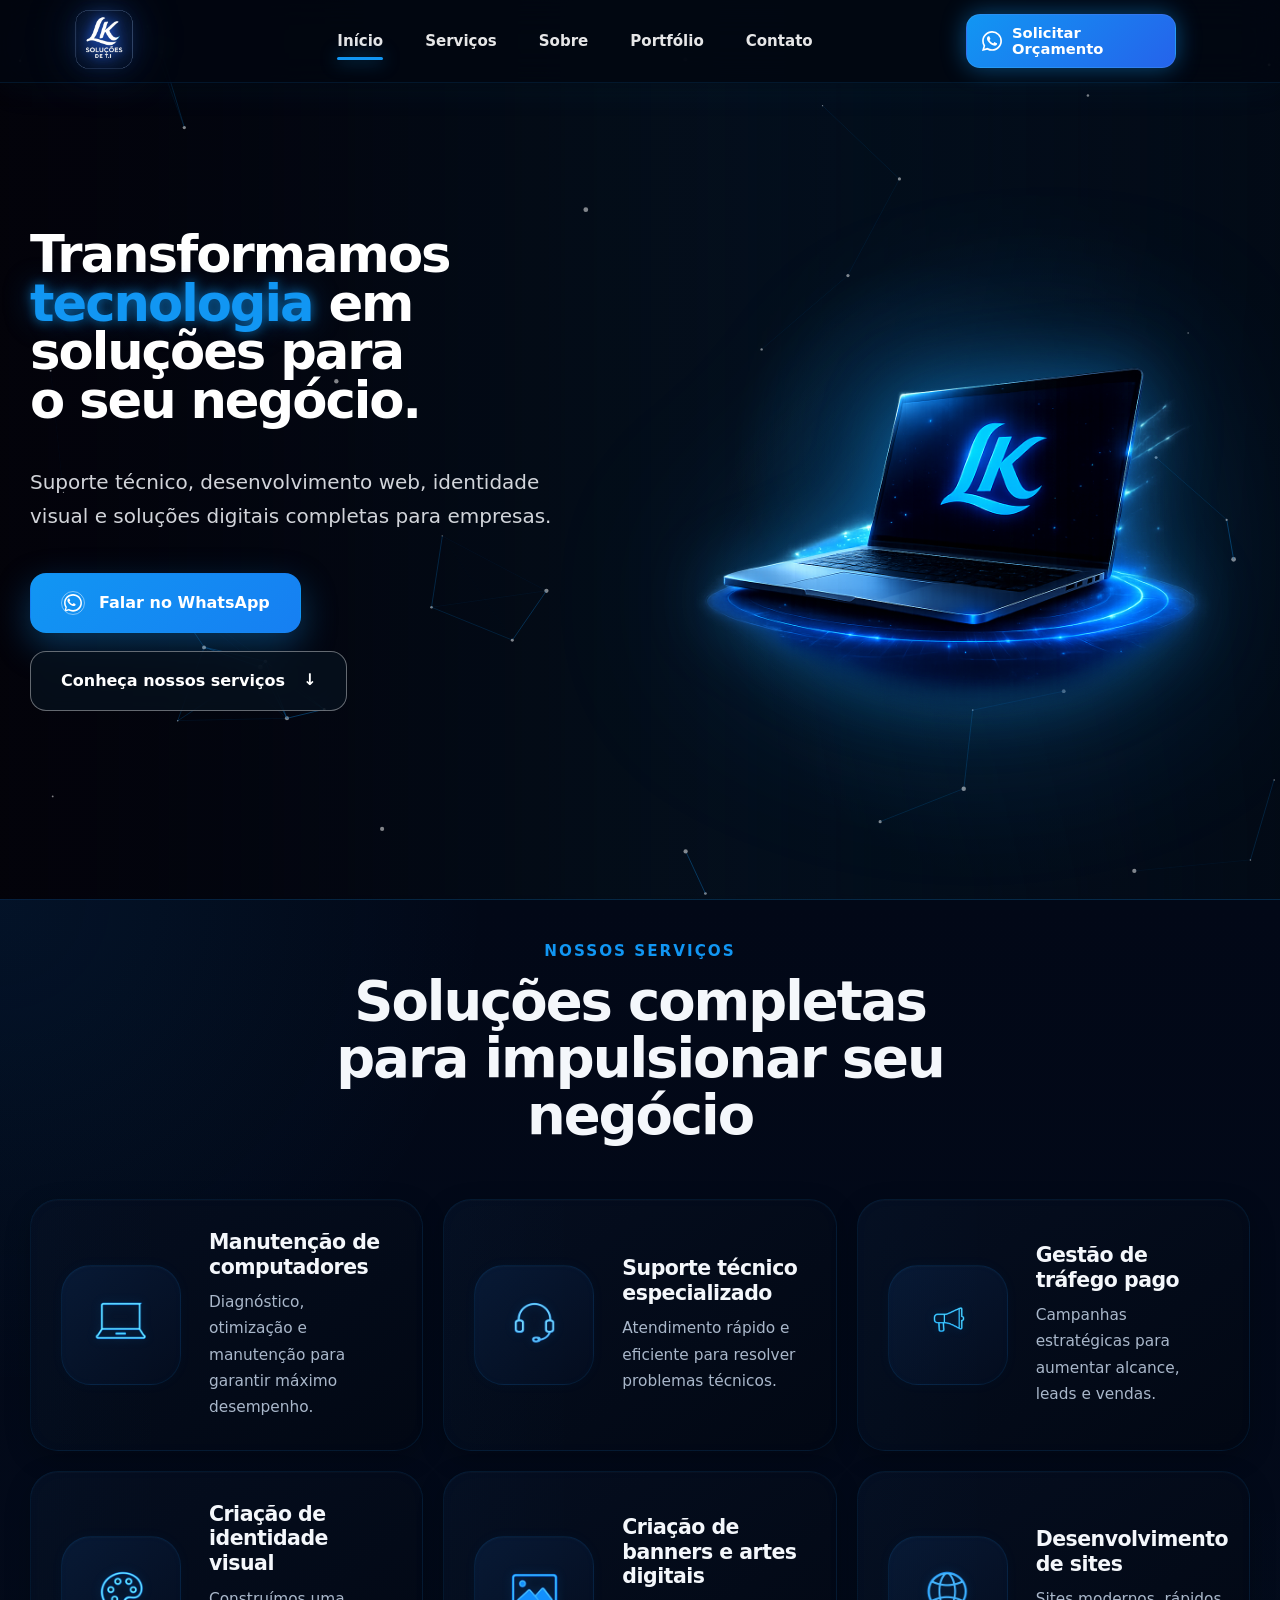
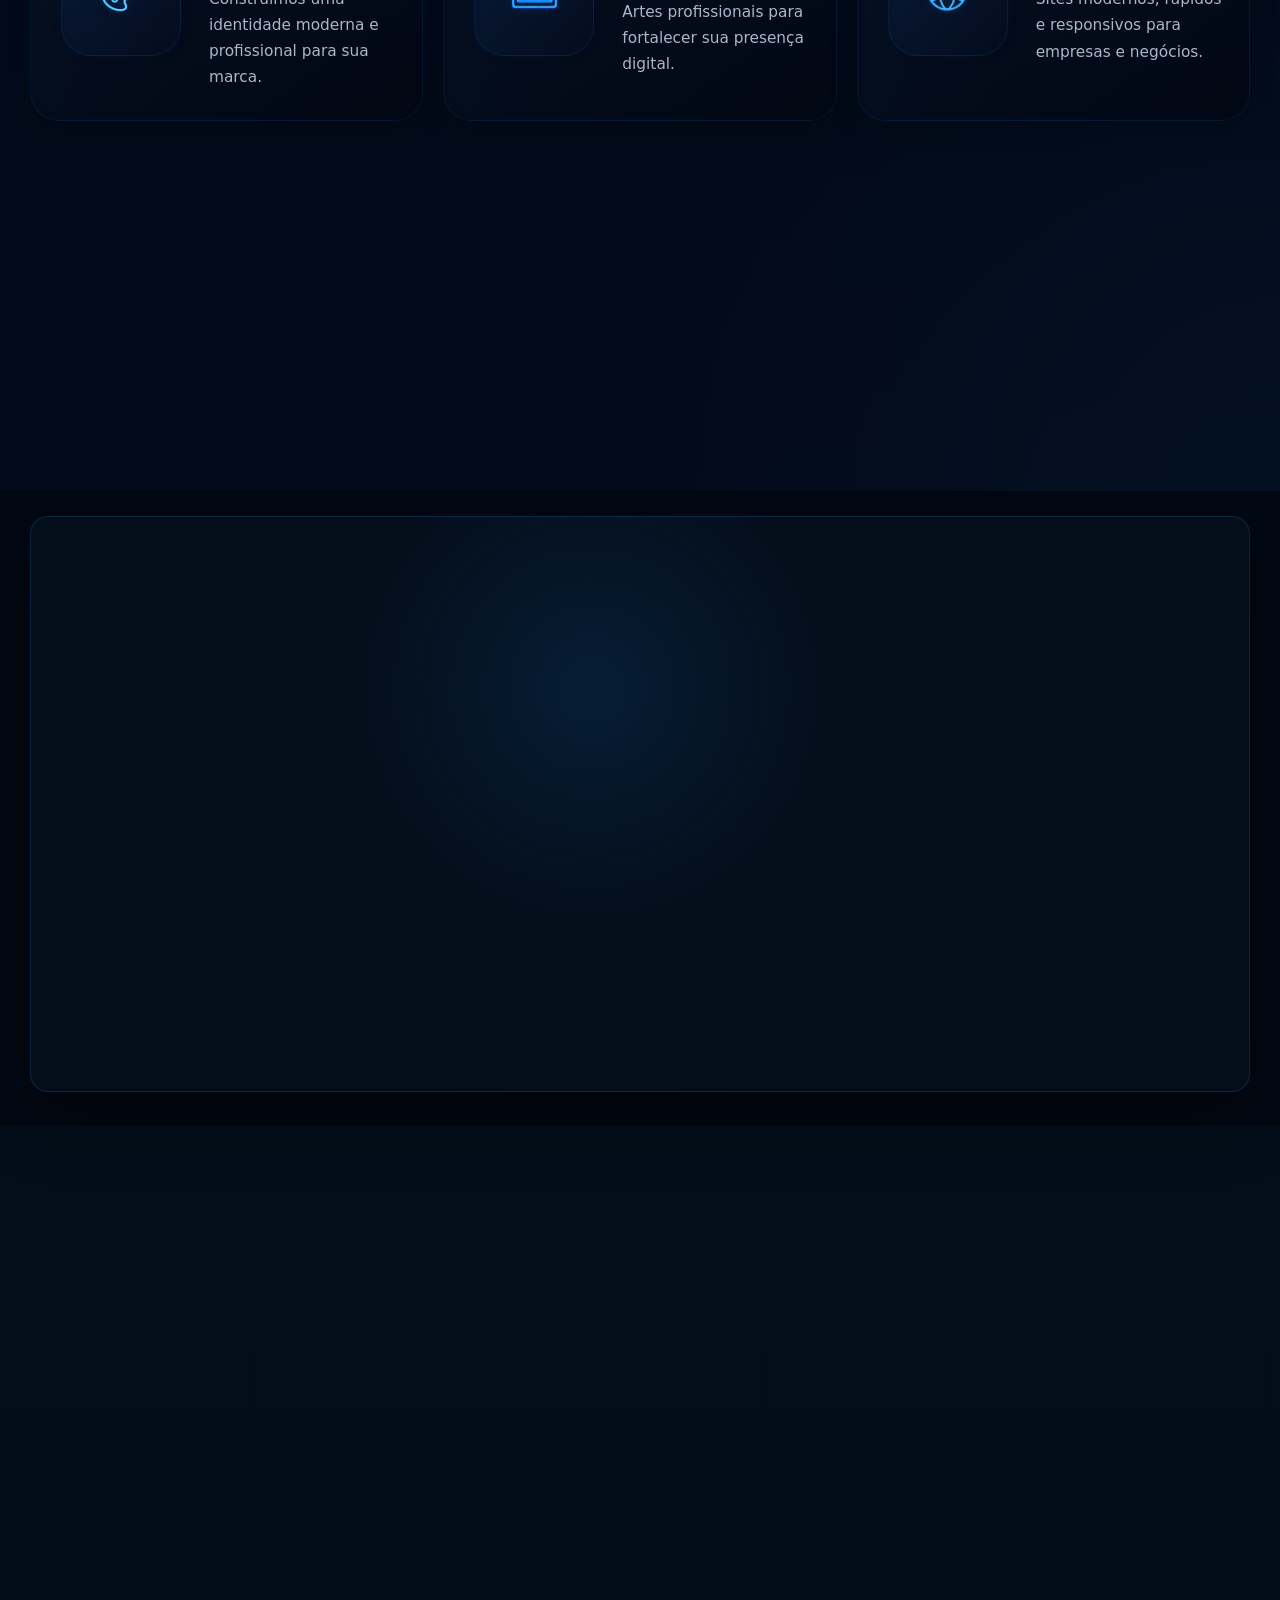
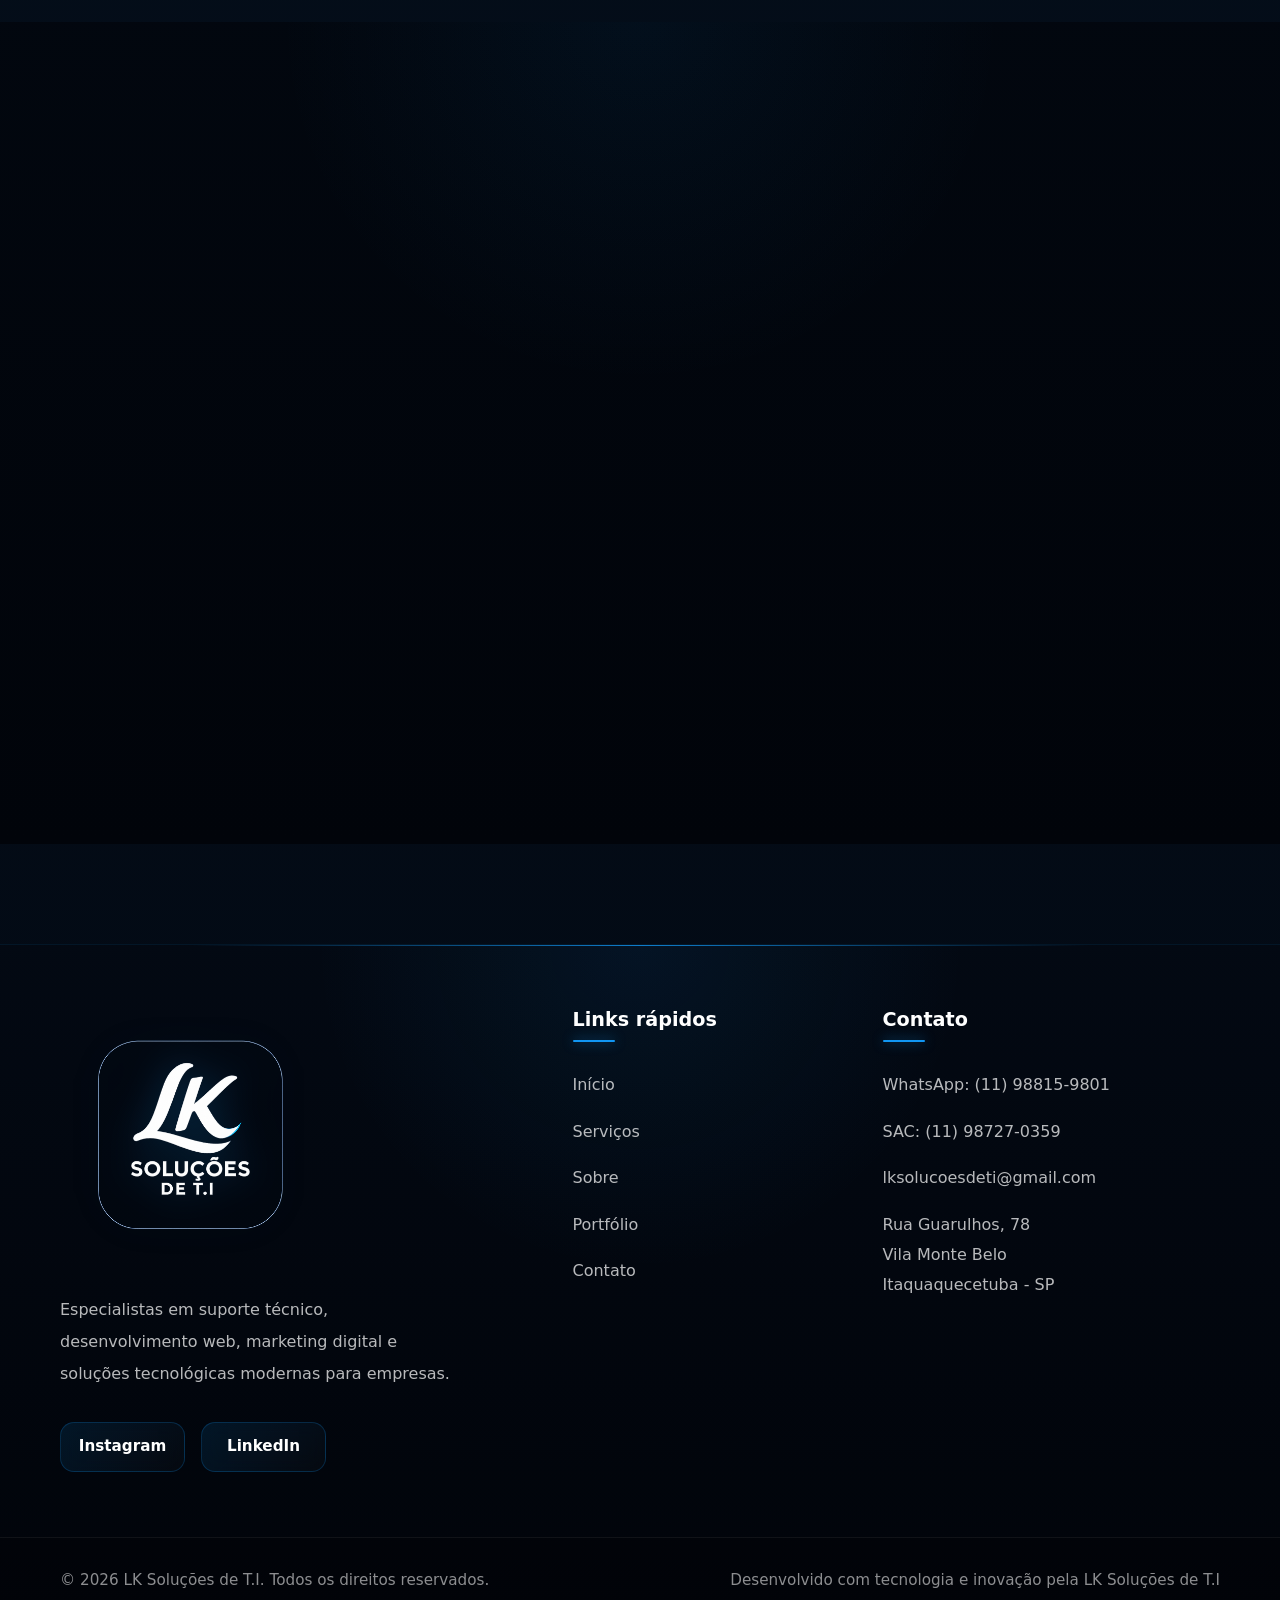
<file: frontend/Index.html>
<!DOCTYPE html>
<html lang="pt-BR">
<head>
  <meta charset="UTF-8">
  <meta name="viewport" content="width=device-width, initial-scale=1.0">
  <meta name="description" content="LK Soluções de T.I oferece suporte técnico, desenvolvimento web, identidade visual, tráfego pago e soluções digitais completas para empresas.">
  <meta name="keywords" content="LK Soluções de T.I, suporte técnico, desenvolvimento de sites, landing pages, lojas virtuais, identidade visual, tráfego pago">
  <meta name="author" content="LK Soluções de T.I">
  <meta name="theme-color" content="#1196F3">

  <title>LK Soluções de T.I | Tecnologia para o seu negócio</title>

  <link rel="preconnect" href="https://wa.me">
  <link rel="stylesheet" href="css/style.css">
  <link rel="stylesheet" href="css/header.css">
  <link rel="stylesheet" href="css/hero.css">
  <link rel="stylesheet" href="css/services.css">
  <link rel="stylesheet" href="css/about.css">
  <link rel="stylesheet" href="css/portfolio.css">
  <link rel="stylesheet" href="css/cta.css">
  <link rel="stylesheet" href="css/contato.css">
  <link rel="stylesheet" href="css/footer.css">
  <link rel="stylesheet" href="css/responsive.css">

  <script src="js/main.js" defer></script>
</head>
<body>
  <header class="barra__navegacao" id="barra__navegacao">
    <nav class="navegacao" aria-label="Navegação principal">
      <a class="logo" href="#inicio" aria-label="LK Soluções de T.I">
        <img src="assets/images/Logo neon png.png" alt="Logo da LK Soluções de T.I">
      </a>

      <button
        class="menu-toggle"
        type="button"
        aria-controls="painel__navegacao"
        aria-expanded="false"
        aria-label="Abrir menu"
      >
        <span aria-hidden="true"></span>
        <span aria-hidden="true"></span>
        <span aria-hidden="true"></span>
      </button>

      <div class="painel__navegacao" id="painel__navegacao" aria-hidden="false">
        <ul class="navegacao__links">
          <li><a href="#inicio">Início</a></li>
          <li><a href="#servicos">Serviços</a></li>
          <li><a href="#sobre">Sobre</a></li>
          <li><a href="#portfolio">Portfólio</a></li>
          <li><a href="#contato">Contato</a></li>
        </ul>

        <a
          class="btn btn-small btn-primary quote-btn"
          href="https://wa.me/5511988159801?text=Ol%C3%A1%2C%20quero%20solicitar%20um%20or%C3%A7amento%20com%20a%20LK%20Solu%C3%A7%C3%B5es%20de%20T.I"
          target="_blank"
          rel="noopener"
        >
          <svg
            xmlns="http://www.w3.org/2000/svg"
            width="18"
            height="18"
            viewBox="0 0 24 24"
            fill="currentColor"
            aria-hidden="true"
          >
            <path d="M20.52 3.48A11.82 11.82 0 0 0 12.06 0C5.5 0 .16 5.34.16 11.9c0 2.1.55 4.15 1.6 5.96L0 24l6.3-1.65a11.9 11.9 0 0 0 5.76 1.47h.01c6.56 0 11.9-5.34 11.9-11.9 0-3.18-1.24-6.17-3.45-8.44Zm-8.46 18.3h-.01a9.9 9.9 0 0 1-5.04-1.38l-.36-.21-3.74.98 1-3.65-.24-.37a9.84 9.84 0 0 1-1.53-5.24c0-5.46 4.44-9.9 9.91-9.9 2.64 0 5.12 1.03 6.98 2.9a9.8 9.8 0 0 1 2.9 6.99c0 5.46-4.44 9.89-9.9 9.89Zm5.43-7.42c-.3-.15-1.77-.87-2.04-.97-.27-.1-.47-.15-.67.15-.2.3-.77.97-.95 1.17-.17.2-.35.22-.65.07-.3-.15-1.26-.46-2.4-1.48-.89-.79-1.49-1.76-1.66-2.06-.17-.3-.02-.46.13-.61.13-.13.3-.35.45-.52.15-.17.2-.3.3-.5.1-.2.05-.37-.02-.52-.07-.15-.67-1.62-.92-2.22-.24-.58-.49-.5-.67-.5h-.57c-.2 0-.52.07-.8.37-.27.3-1.04 1.02-1.04 2.5 0 1.47 1.07 2.9 1.22 3.1.15.2 2.1 3.2 5.08 4.49.71.3 1.27.48 1.7.61.71.23 1.35.2 1.86.12.57-.08 1.77-.72 2.02-1.41.25-.69.25-1.28.17-1.4-.07-.12-.27-.2-.57-.35Z"/>
          </svg>
          Solicitar Orçamento
        </a>
      </div>
    </nav>
  </header>

  <main>
<section class="hero" id="inicio">

  <canvas
    class="particle-canvas"
    id="particleCanvas"
    aria-hidden="true">
  </canvas>

  <div class="hero__grid container">

    <!-- CONTEÚDO -->
    <div class="hero__conteudo revelar">

      <h1>
        Transformamos
        <span>tecnologia</span>
        em soluções
        para o seu negócio.
      </h1>

      <p>
        Suporte técnico, desenvolvimento web, identidade visual
        e soluções digitais completas para empresas.
      </p>

      <!-- BOTÕES -->
      <div class="hero__acoes">

        <!-- WHATSAPP -->
        <a
          class="btn btn-primary btn-glow"
          href="https://wa.me/5511988159801?text=Ol%C3%A1%2C%20vim%20pelo%20site%20da%20LK%20Solu%C3%A7%C3%B5es%20de%20T.I%20e%20quero%20falar%20sobre%20um%20projeto."
          target="_blank"
          rel="noopener"
          aria-label="Falar no WhatsApp"
        >

          <svg
            class="btn-icon"
            xmlns="http://www.w3.org/2000/svg"
            viewBox="0 0 32 32"
            fill="currentColor"
            aria-hidden="true"
          >
            <path d="M19.11 17.23c-.29-.14-1.72-.85-1.99-.94-.27-.1-.47-.14-.66.14-.19.29-.76.94-.93 1.13-.17.19-.34.22-.63.07-.29-.14-1.22-.45-2.32-1.45-.86-.77-1.44-1.72-1.61-2.01-.17-.29-.02-.45.13-.6.13-.13.29-.34.43-.51.14-.17.19-.29.29-.48.1-.19.05-.36-.02-.51-.07-.14-.66-1.58-.9-2.17-.24-.58-.48-.5-.66-.5h-.56c-.19 0-.51.07-.78.36-.27.29-1.03 1.01-1.03 2.46s1.06 2.86 1.21 3.06c.14.19 2.08 3.18 5.04 4.46.7.3 1.25.48 1.67.61.7.22 1.33.19 1.83.12.56-.08 1.72-.7 1.96-1.37.24-.67.24-1.25.17-1.37-.07-.12-.27-.19-.56-.34zM16.02 3C8.84 3 3 8.73 3 15.8c0 2.5.73 4.83 1.99 6.8L3 29l6.6-1.92c1.87 1 4 1.57 6.42 1.57 7.18 0 13.02-5.73 13.02-12.8C29.04 8.73 23.2 3 16.02 3zm0 23.33c-2.1 0-4.04-.56-5.72-1.52l-.41-.24-3.91 1.14 1.18-3.78-.27-.39a10.1 10.1 0 0 1-1.68-5.74c0-5.64 4.84-10.23 10.81-10.23 5.96 0 10.81 4.59 10.81 10.23s-4.85 10.53-10.81 10.53z"/>
          </svg>

          <span>Falar no WhatsApp</span>

        </a>

        <!-- SERVIÇOS -->
        <a
          class="btn btn-secondary"
          href="#servicos"
          aria-label="Conheça nossos serviços"
        >

          <span>Conheça nossos serviços</span>

          <span
            class="arrow-down"
            aria-hidden="true"
          >
            ↓
          </span>

        </a>

      </div>

    </div>

    <!-- IMAGEM -->
    <div
      class="hero-visual reveal delay-1"
      aria-hidden="true"
    >

      <img
        src="assets/images/laptop iluminado.png"
        alt="Laptop com demonstração de serviços da LK Soluções de T.I"
      >

    </div>

  </div>

</section>

    <section class="servicos section" id="servicos">
      <div class="container">
        <div class="section-header revelar">
          <span class="eyebrow">Nossos Serviços</span>
          <h2>Soluções completas<br>para impulsionar seu negócio</h2>
        </div>

        <div class="lista__servicos">
          <article class="service-card reveal">
            <div class="service-icon">
              <img src="assets/icons/notebook neon.png" alt="Ícone de notebook" loading="lazy">
            </div>
            <div class="service-content">
              <h3>Manutenção de computadores</h3>
              <p>Diagnóstico, otimização e manutenção para garantir máximo desempenho.</p>
            </div>
          </article>

          <article class="service-card reveal">
            <div class="service-icon">
              <img src="assets/icons/fone neon.png" alt="Ícone de suporte técnico" loading="lazy">
            </div>
            <div class="service-content">
              <h3>Suporte técnico especializado</h3>
              <p>Atendimento rápido e eficiente para resolver problemas técnicos.</p>
            </div>
          </article>

          <article class="service-card reveal">
            <div class="service-icon">
              <img src="assets/icons/megafone neon.png" alt="Ícone de megafone" loading="lazy">
            </div>
            <div class="service-content">
              <h3>Gestão de tráfego pago</h3>
              <p>Campanhas estratégicas para aumentar alcance, leads e vendas.</p>
            </div>
          </article>

          <article class="service-card reveal">
            <div class="service-icon">
              <img src="assets/icons/arte neon.png" alt="Ícone de identidade visual" loading="lazy">
            </div>
            <div class="service-content">
              <h3>Criação de identidade visual</h3>
              <p>Construímos uma identidade moderna e profissional para sua marca.</p>
            </div>
          </article>

          <article class="service-card reveal">
            <div class="service-icon">
              <img src="assets/icons/moldura neon.png" alt="Ícone de artes digitais" loading="lazy">
            </div>
            <div class="service-content">
              <h3>Criação de banners e artes digitais</h3>
              <p>Artes profissionais para fortalecer sua presença digital.</p>
            </div>
          </article>

          <article class="service-card reveal">
            <div class="service-icon">
              <img src="assets/icons/rede neon.png" alt="Ícone de desenvolvimento web" loading="lazy">
            </div>
            <div class="service-content">
              <h3>Desenvolvimento de sites</h3>
              <p>Sites modernos, rápidos e responsivos para empresas e negócios.</p>
            </div>
          </article>

          <article class="service-card reveal">
            <div class="service-icon">
              <img src="assets/icons/carrinho neon.png" alt="Ícone de loja virtual" loading="lazy">
            </div>
            <div class="service-content">
              <h3>Criação de lojas virtuais</h3>
              <p>Estrutura completa para vender produtos pela internet.</p>
            </div>
          </article>

          <article class="service-card reveal">
            <div class="service-icon">
              <img src="assets/icons/foguete neon.png" alt="Ícone de landing page" loading="lazy">
            </div>
            <div class="service-content">
              <h3>Landing Pages (LP)</h3>
              <p>Páginas otimizadas para conversão e geração de clientes.</p>
            </div>
          </article>

          <article class="service-card reveal">
            <div class="service-icon">
              <img src="assets/icons/escada neon.png" alt="Ícone de crescimento empresarial" loading="lazy">
            </div>
            <div class="service-content">
              <h3>Soluções digitais para empresas</h3>
              <p>Tecnologia e estratégias digitais para acelerar seu crescimento.</p>
            </div>
          </article>
        </div>
      </div>
    </section>

    <section class="sobre section" id="sobre">
      <div class="sobre__painel container">
        <div class="sobre_copia reveal">
          <span class="eyebrow">Sobre a LK Soluções de T.I</span>
          <h2>Tecnologia, inovação e compromisso com resultados.</h2>
          <p>A LK Soluções de T.I nasceu com o objetivo de oferecer soluções modernas e eficientes para empresas e clientes que desejam evoluir no digital.</p>
          <p>Trabalhamos com suporte técnico, desenvolvimento web, identidade visual e soluções tecnológicas completas, sempre focando em qualidade, inovação e atendimento profissional.</p>
        </div>

        <div class="container__imagem reveal delay-1">
          <img src="assets/images/tecnologia.png" alt="Ambiente tecnológico moderno">
        </div>

        <div class="estatistica reveal delay-2">
          <div class="estatistica__card">
            <span class="stat-icon">🏆</span>
            <strong>O Melhor Atendimento</strong>
            <span>Atendimentos realizados</span>
          </div>

          <div class="estatistica__card">
            <span class="stat-icon">⚡</span>
            <strong>Suporte Rápido</strong>
            <span>Atendimento ágil e eficiente</span>
          </div>

          <div class="estatistica__card">
            <span class="stat-icon">💡</span>
            <strong>Soluções Modernas</strong>
            <span>Tecnologia de ponta para seu negócio</span>
          </div>

          <div class="estatistica__card">
            <span class="stat-icon">👥</span>
            <strong>Atendimento Profissional</strong>
            <span>Compromisso com a sua satisfação</span>
          </div>
        </div>
      </div>
    </section>

    <section class="portfolio section" id="portfolio">
      <div class="container">
        <div class="section-heading reveal">
          <span class="eyebrow">Nosso portfólio</span>
          <h2>Projetos que geram resultados</h2>
        </div>

        <div class="portfolio__casca reveal">
          <button class="portfolio__botao" type="button" aria-label="Projeto anterior">
            ‹
          </button>

          <div class="portfolio__trilha" aria-label="Projetos da LK Soluções de T.I">
            <article class="projeto__card">
              <div class="projeto__preview site-preview"></div>
              <h3>Site Institucional</h3>
            </article>

            <article class="projeto__card">
              <div class="projeto__preview loja-preview"></div>
              <h3>Loja Virtual</h3>
            </article>

            <article class="projeto__card">
              <div class="projeto__preview lp-preview"></div>
              <h3>Landing Page</h3>
            </article>

            <article class="projeto__card">
              <div class="projeto__preview branding-preview"></div>
              <h3>Identidade Visual</h3>
            </article>

            <article class="projeto__card">
              <div class="projeto__preview banner-preview"></div>
              <h3>Campanhas Publicitárias</h3>
            </article>

            <article class="projeto__card">
              <div class="projeto__preview software-preview"></div>
              <h3>Desenvolvimento de Software</h3>
            </article>
          </div>

          <button class="portfolio__botao" type="button" aria-label="Próximo projeto">
            ›
          </button>
        </div>
      </div>
    </section>

<section class="contato section" id="contato">

    <div class="contato__grid container">

        <!-- INFORMAÇÕES -->
        <div class="contato__info reveal">

            <span class="eyebrow">Entre em contato</span>

            <h2>
                Vamos transformar sua ideia em um projeto profissional.
            </h2>

            <p class="contato__descricao">
                Fale diretamente com a equipe da LK Soluções de T.I
                e descubra como podemos ajudar sua empresa com
                tecnologia, desenvolvimento e soluções digitais modernas.
            </p>

            <div class="contato__cards">

                <!-- WHATSAPP -->
                <a
                    class="contato__card"
                    href="https://wa.me/5511988159801?text=Olá,%20vim%20pelo%20site%20da%20LK%20Soluções%20de%20T.I"
                    target="_blank"
                    rel="noopener"
                >

                    <div class="contato__icone whatsapp">

                        <svg
                            xmlns="http://www.w3.org/2000/svg"
                            width="24"
                            height="24"
                            viewBox="0 0 24 24"
                            fill="currentColor"
                            aria-hidden="true"
                        >
                            <path d="M20.52 3.48A11.82 11.82 0 0 0 12.06 0C5.5 0 .16 5.34.16 11.9c0 2.1.55 4.15 1.6 5.96L0 24l6.3-1.65a11.9 11.9 0 0 0 5.76 1.47h.01c6.56 0 11.9-5.34 11.9-11.9 0-3.18-1.24-6.17-3.45-8.44Zm-8.46 18.3h-.01a9.9 9.9 0 0 1-5.04-1.38l-.36-.21-3.74.98 1-3.65-.24-.37a9.84 9.84 0 0 1-1.53-5.24c0-5.46 4.44-9.9 9.91-9.9 2.64 0 5.12 1.03 6.98 2.9a9.8 9.8 0 0 1 2.9 6.99c0 5.46-4.44 9.89-9.9 9.89Zm5.43-7.42c-.3-.15-1.77-.87-2.04-.97-.27-.1-.47-.15-.67.15-.2.3-.77.97-.95 1.17-.17.2-.35.22-.65.07-.3-.15-1.26-.46-2.4-1.48-.89-.79-1.49-1.76-1.66-2.06-.17-.3-.02-.46.13-.61.13-.13.3-.35.45-.52.15-.17.2-.3.3-.5.1-.2.05-.37-.02-.52-.07-.15-.67-1.62-.92-2.22-.24-.58-.49-.5-.67-.5h-.57c-.2 0-.52.07-.8.37-.27.3-1.04 1.02-1.04 2.5 0 1.47 1.07 2.9 1.22 3.1.15.2 2.1 3.2 5.08 4.49.71.3 1.27.48 1.7.61.71.23 1.35.2 1.86.12.57-.08 1.77-.72 2.02-1.41.25-.69.25-1.28.17-1.4-.07-.12-.27-.2-.57-.35Z"/>
                        </svg>

                    </div>

                    <div class="contato__texto">

                        <strong>WhatsApp</strong>

                        <span>(11) 98815-9801</span>

                    </div>

                </a>

                <!-- EMAIL -->
                <a
                    class="contato__card"
                    href="mailto:lksolucoesdeti@gmail.com"
                >

<div class="contato__icone email">

    <svg
        xmlns="http://www.w3.org/2000/svg"
        width="30"
        height="30"
        viewBox="0 0 24 24"
        fill="currentColor"
        aria-hidden="true"
    >
        <path d="M20 4H4C2.9 4 2.01 4.9 2.01 6L2 18c0 1.1.89 2 2 2h16c1.1 0 2-.9 2-2V6c0-1.1-.9-2-2-2Zm0 4-8 5-8-5V6l8 5 8-5v2Z"/>
    </svg>

</div>

                    <div class="contato__texto">

                        <strong>E-mail</strong>

                        <span>lksolucoesdeti@gmail.com</span>

                    </div>

                </a>

                <!-- LOCALIZAÇÃO -->
                <div class="contato__card">

                    <div class="contato__icone local">

                        <svg
                            xmlns="http://www.w3.org/2000/svg"
                            width="24"
                            height="24"
                            viewBox="0 0 24 24"
                            fill="currentColor"
                            aria-hidden="true"
                        >
                            <path d="M12 2C8.13 2 5 5.13 5 9c0 5.25 7 13 7 13s7-7.75 7-13c0-3.87-3.13-7-7-7Zm0 9.5A2.5 2.5 0 1 1 12 6a2.5 2.5 0 0 1 0 5.5Z"/>
                        </svg>

                    </div>

                    <div class="contato__texto">

                        <strong>Localização</strong>

                        <span>São Paulo - SP</span>

                    </div>

                </div>

            </div>

        </div>

        <!-- CTA -->
        <div class="contato__cta reveal delay-1">

            <span class="eyebrow">Atendimento rápido</span>

            <h3>
                Precisa de suporte, site ou solução tecnológica?
            </h3>

            <p>
                Fale agora com a equipe da LK Soluções de T.I
                e receba um atendimento rápido, profissional
                e totalmente personalizado.
            </p>

            <a
                class="btn btn-primary contato__botao"
                href="https://wa.me/5511988159801?text=Olá,%20vim%20pelo%20site%20da%20LK%20Soluções%20de%20T.I%20e%20gostaria%20de%20um%20orçamento."
                target="_blank"
                rel="noopener"
            >

                <svg
                    xmlns="http://www.w3.org/2000/svg"
                    width="22"
                    height="22"
                    viewBox="0 0 24 24"
                    fill="currentColor"
                    aria-hidden="true"
                >
                    <path d="M20.52 3.48A11.82 11.82 0 0 0 12.06 0C5.5 0 .16 5.34.16 11.9c0 2.1.55 4.15 1.6 5.96L0 24l6.3-1.65a11.9 11.9 0 0 0 5.76 1.47h.01c6.56 0 11.9-5.34 11.9-11.9 0-3.18-1.24-6.17-3.45-8.44Zm-8.46 18.3h-.01a9.9 9.9 0 0 1-5.04-1.38l-.36-.21-3.74.98 1-3.65-.24-.37a9.84 9.84 0 0 1-1.53-5.24c0-5.46 4.44-9.9 9.91-9.9 2.64 0 5.12 1.03 6.98 2.9a9.8 9.8 0 0 1 2.9 6.99c0 5.46-4.44 9.89-9.9 9.89Zm5.43-7.42c-.3-.15-1.77-.87-2.04-.97-.27-.1-.47-.15-.67.15-.2.3-.77.97-.95 1.17-.17.2-.35.22-.65.07-.3-.15-1.26-.46-2.4-1.48-.89-.79-1.49-1.76-1.66-2.06-.17-.3-.02-.46.13-.61.13-.13.3-.35.45-.52.15-.17.2-.3.3-.5.1-.2.05-.37-.02-.52-.07-.15-.67-1.62-.92-2.22-.24-.58-.49-.5-.67-.5h-.57c-.2 0-.52.07-.8.37-.27.3-1.04 1.02-1.04 2.5 0 1.47 1.07 2.9 1.22 3.1.15.2 2.1 3.2 5.08 4.49.71.3 1.27.48 1.7.61.71.23 1.35.2 1.86.12.57-.08 1.77-.72 2.02-1.41.25-.69.25-1.28.17-1.4-.07-.12-.27-.2-.57-.35Z"/>
                </svg>

                Solicitar orçamento

            </a>

        </div>

    </div>

</section>
  </main>

  <footer class="site-footer">
    <div class="footer-grid container">
      <div class="footer__empresa">
        <img
          class="footer-logo"
          src="assets/images/Logo neon png.png"
          alt="LK Soluções de T.I"
        >

        <p>
          Especialistas em suporte técnico, desenvolvimento web,
          marketing digital e soluções tecnológicas modernas para empresas.
        </p>

        <div class="footer__redes">
          <a
            href="https://www.instagram.com/lk_solucoesdet.i/"
            target="_blank"
            rel="noopener"
            aria-label="Instagram da LK Soluções de T.I"
          >
            Instagram
          </a>

          <a
            href="https://www.linkedin.com/in/lucas-kaue-bb3051194/?skipRedirect=true"
            target="_blank"
            rel="noopener"
            aria-label="LinkedIn da LK Soluções de T.I"
          >
            LinkedIn
          </a>
        </div>
      </div>

      <div class="footer__links">
        <h3>Links rápidos</h3>

        <a href="#inicio">Início</a>
        <a href="#servicos">Serviços</a>
        <a href="#sobre">Sobre</a>
        <a href="#portfolio">Portfólio</a>
        <a href="#contato">Contato</a>
      </div>

      <div class="footer__contato">
        <h3>Contato</h3>

        <a
          href="https://wa.me/5511988159801"
          target="_blank"
          rel="noopener"
        >
          WhatsApp: (11) 98815-9801
        </a>

        <a href="tel:+5511987270359">SAC: (11) 98727-0359</a>
        <a href="mailto:lksolucoesdeti@gmail.com">lksolucoesdeti@gmail.com</a>

        <span>
          Rua Guarulhos, 78<br>
          Vila Monte Belo<br>
          Itaquaquecetuba - SP
        </span>
      </div>
    </div>

    <div class="footer-bottom">
      <div class="container footer-bottom__content">
        <span>
          © <span id="currentYear"></span>
          LK Soluções de T.I. Todos os direitos reservados.
        </span>

        <span>
          Desenvolvido com tecnologia e inovação pela LK Soluções de T.I
        </span>
      </div>
    </div>
  </footer>
</body>
</html>
</file>
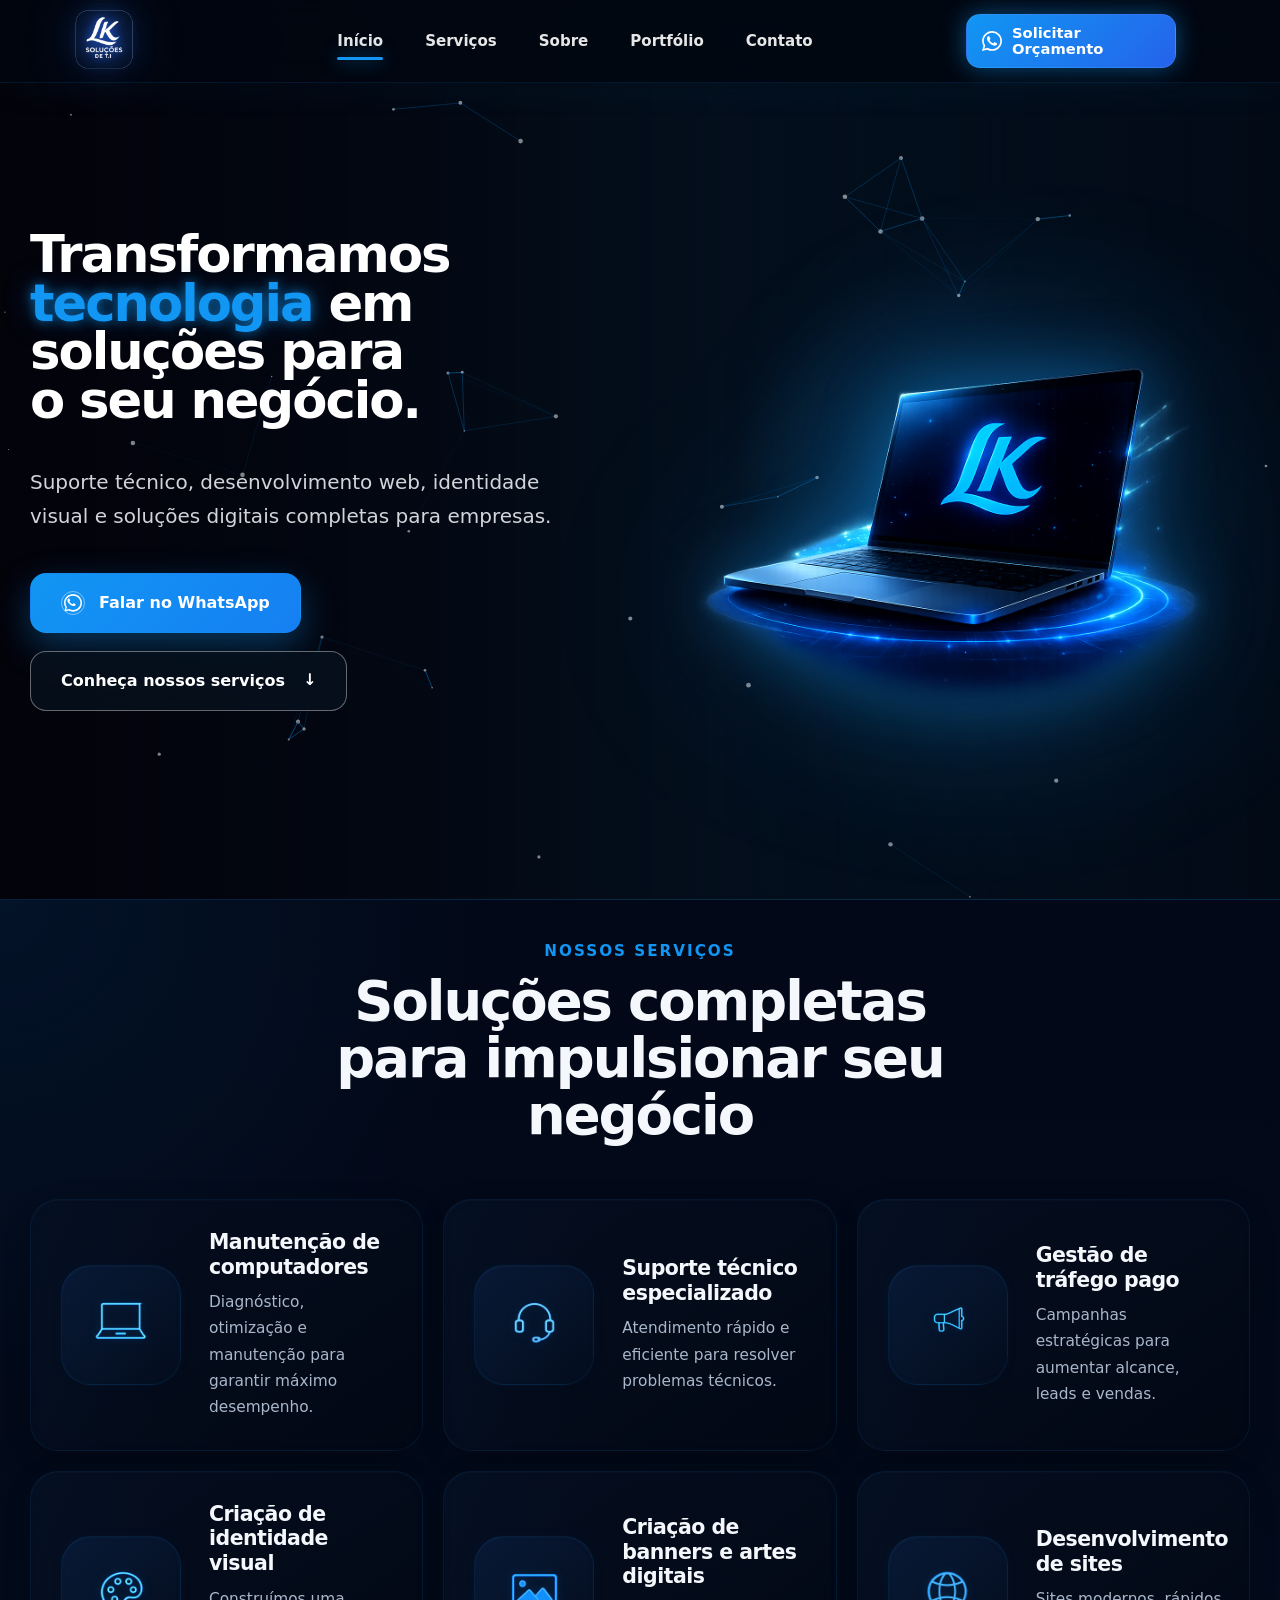
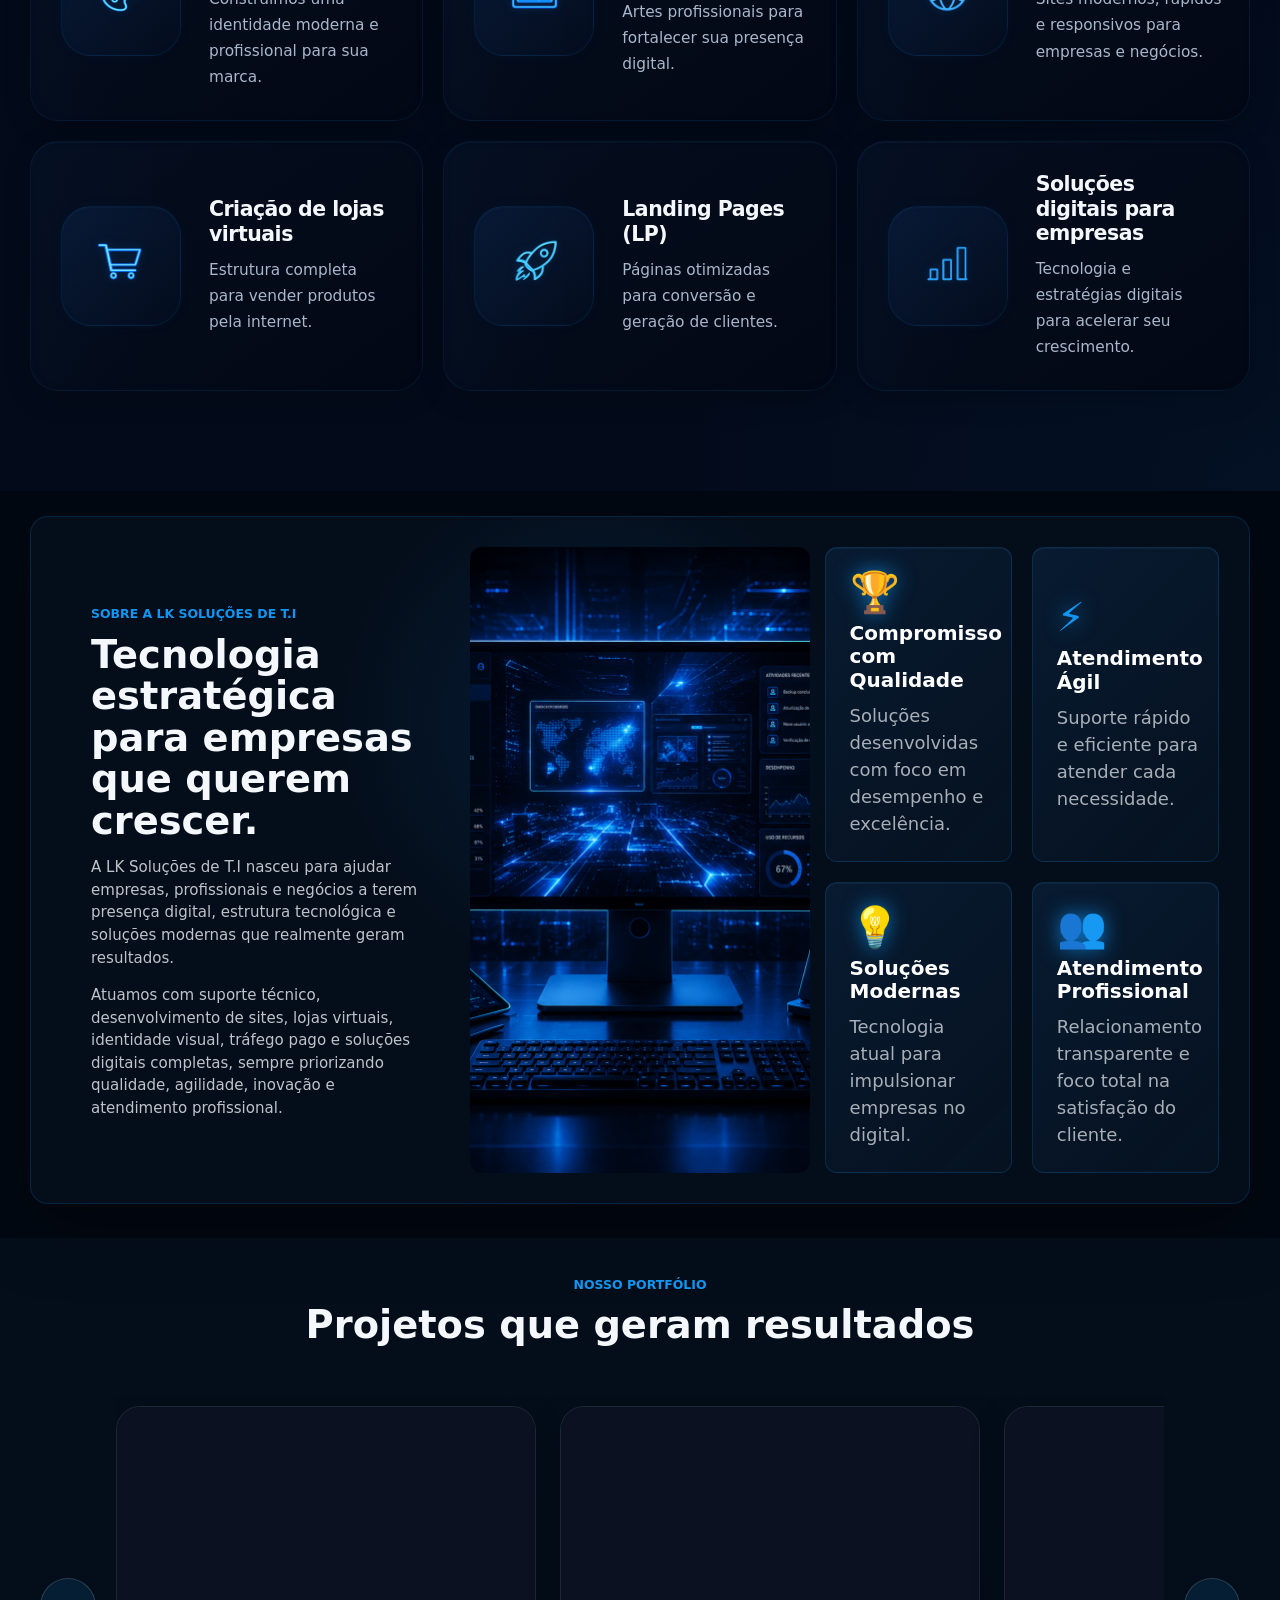
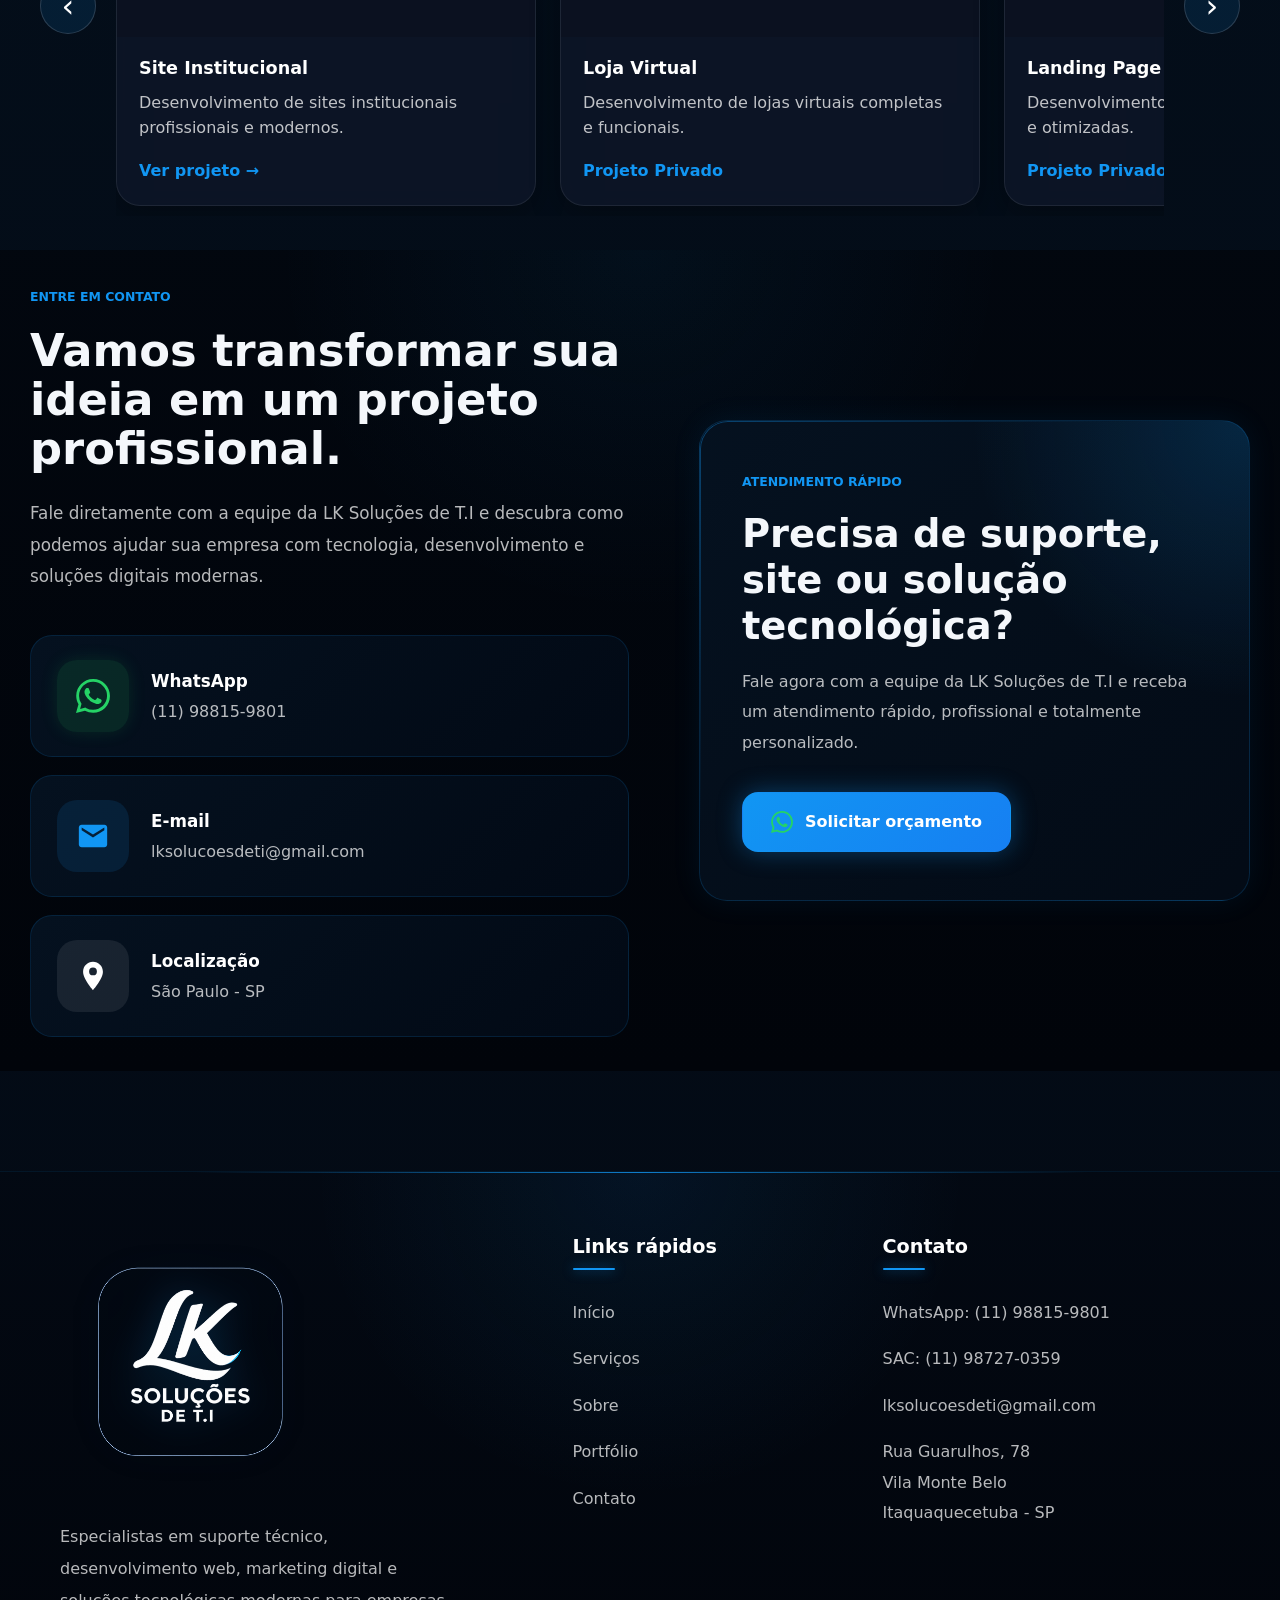
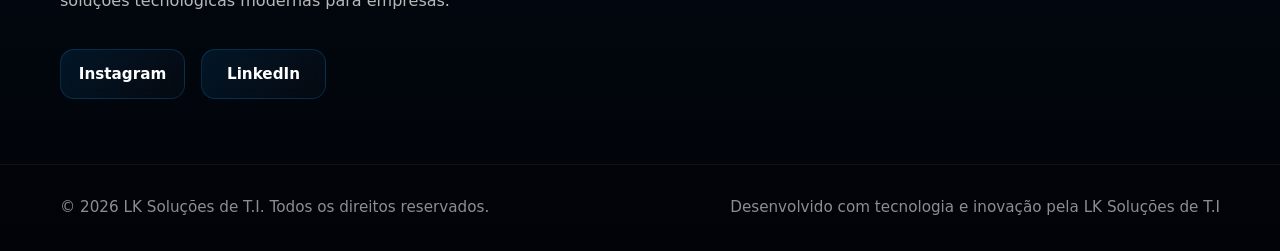
<file: frontend/index.html>
<!DOCTYPE html>
<html lang="pt-BR">
<head>
  <meta charset="UTF-8">
  <meta name="viewport" content="width=device-width, initial-scale=1.0">
  <meta name="description" content="LK Soluções de T.I oferece suporte técnico, desenvolvimento web, identidade visual, tráfego pago e soluções digitais completas para empresas.">
  <meta name="keywords" content="LK Soluções de T.I, suporte técnico, desenvolvimento de sites, landing pages, lojas virtuais, identidade visual, tráfego pago">
  <meta name="author" content="LK Soluções de T.I">
  <meta name="theme-color" content="#1196F3">
  <link rel="icon" type="image/png" sizes="32x32" href="./assets/images/favicon-32x32.png">
  <link rel="icon" type="image/png" sizes="512x512" href="./assets/images/favicon.png">
  <link rel="apple-touch-icon" sizes="180x180" href="./assets/images/apple-touch-icon.png">

  <title>LK Soluções de T.I | Tecnologia para o seu negócio</title>

  <link rel="preconnect" href="https://wa.me">
  <link rel="stylesheet" href="css/style.css">
  <link rel="stylesheet" href="css/header.css">
  <link rel="stylesheet" href="css/hero.css">
  <link rel="stylesheet" href="css/services.css">
  <link rel="stylesheet" href="css/about.css">
  <link rel="stylesheet" href="css/portfolio.css">
  <link rel="stylesheet" href="css/cta.css">
  <link rel="stylesheet" href="css/contato.css">
  <link rel="stylesheet" href="css/footer.css">
  <link rel="stylesheet" href="css/responsive.css">

  <script src="js/main.js" defer></script>
</head>
<body>
  <header class="barra__navegacao" id="barra__navegacao">
    <nav class="navegacao" aria-label="Navegação principal">
      <a class="logo" href="#inicio" aria-label="LK Soluções de T.I">
        <img src="assets/images/Logo neon png.png" alt="Logo da LK Soluções de T.I" decoding="async">
      </a>

      <button
        class="menu-toggle"
        type="button"
        aria-controls="painel__navegacao"
        aria-expanded="false"
        aria-label="Abrir menu"
      >
        <span aria-hidden="true"></span>
        <span aria-hidden="true"></span>
        <span aria-hidden="true"></span>
      </button>

      <div class="painel__navegacao" id="painel__navegacao" aria-hidden="false">
        <ul class="navegacao__links">
          <li><a href="#inicio">Início</a></li>
          <li><a href="#servicos">Serviços</a></li>
          <li><a href="#sobre">Sobre</a></li>
          <li><a href="#portfolio">Portfólio</a></li>
          <li><a href="#contato">Contato</a></li>
        </ul>

        <a
          class="btn btn-small btn-primary quote-btn"
          href="https://wa.me/5511988159801?text=Ol%C3%A1%2C%20quero%20solicitar%20um%20or%C3%A7amento%20com%20a%20LK%20Solu%C3%A7%C3%B5es%20de%20T.I"
          target="_blank"
          rel="noopener"
        >
          <svg
            xmlns="http://www.w3.org/2000/svg"
            width="18"
            height="18"
            viewBox="0 0 24 24"
            fill="currentColor"
            aria-hidden="true"
          >
            <path d="M20.52 3.48A11.82 11.82 0 0 0 12.06 0C5.5 0 .16 5.34.16 11.9c0 2.1.55 4.15 1.6 5.96L0 24l6.3-1.65a11.9 11.9 0 0 0 5.76 1.47h.01c6.56 0 11.9-5.34 11.9-11.9 0-3.18-1.24-6.17-3.45-8.44Zm-8.46 18.3h-.01a9.9 9.9 0 0 1-5.04-1.38l-.36-.21-3.74.98 1-3.65-.24-.37a9.84 9.84 0 0 1-1.53-5.24c0-5.46 4.44-9.9 9.91-9.9 2.64 0 5.12 1.03 6.98 2.9a9.8 9.8 0 0 1 2.9 6.99c0 5.46-4.44 9.89-9.9 9.89Zm5.43-7.42c-.3-.15-1.77-.87-2.04-.97-.27-.1-.47-.15-.67.15-.2.3-.77.97-.95 1.17-.17.2-.35.22-.65.07-.3-.15-1.26-.46-2.4-1.48-.89-.79-1.49-1.76-1.66-2.06-.17-.3-.02-.46.13-.61.13-.13.3-.35.45-.52.15-.17.2-.3.3-.5.1-.2.05-.37-.02-.52-.07-.15-.67-1.62-.92-2.22-.24-.58-.49-.5-.67-.5h-.57c-.2 0-.52.07-.8.37-.27.3-1.04 1.02-1.04 2.5 0 1.47 1.07 2.9 1.22 3.1.15.2 2.1 3.2 5.08 4.49.71.3 1.27.48 1.7.61.71.23 1.35.2 1.86.12.57-.08 1.77-.72 2.02-1.41.25-.69.25-1.28.17-1.4-.07-.12-.27-.2-.57-.35Z"/>
          </svg>
          Solicitar Orçamento
        </a>
      </div>
    </nav>
  </header>

  <main>
<section class="hero" id="inicio">

  <canvas
    class="particle-canvas"
    id="particleCanvas"
    aria-hidden="true">
  </canvas>

  <div class="hero__grid container">

    <!-- CONTEÚDO -->
    <div class="hero__conteudo reveal">

      <h1>
        Transformamos
        <span>tecnologia</span>
        em soluções
        para o seu negócio.
      </h1>

      <p>
        Suporte técnico, desenvolvimento web, identidade visual
        e soluções digitais completas para empresas.
      </p>

      <!-- BOTÕES -->
      <div class="hero__acoes">

        <!-- WHATSAPP -->
        <a
          class="btn btn-primary btn-glow"
          href="https://wa.me/5511988159801?text=Ol%C3%A1%2C%20vim%20pelo%20site%20da%20LK%20Solu%C3%A7%C3%B5es%20de%20T.I%20e%20quero%20falar%20sobre%20um%20projeto."
          target="_blank"
          rel="noopener"
          aria-label="Falar no WhatsApp"
        >

          <svg
            class="btn-icon"
            xmlns="http://www.w3.org/2000/svg"
            viewBox="0 0 32 32"
            fill="currentColor"
            aria-hidden="true"
          >
            <path d="M19.11 17.23c-.29-.14-1.72-.85-1.99-.94-.27-.1-.47-.14-.66.14-.19.29-.76.94-.93 1.13-.17.19-.34.22-.63.07-.29-.14-1.22-.45-2.32-1.45-.86-.77-1.44-1.72-1.61-2.01-.17-.29-.02-.45.13-.6.13-.13.29-.34.43-.51.14-.17.19-.29.29-.48.1-.19.05-.36-.02-.51-.07-.14-.66-1.58-.9-2.17-.24-.58-.48-.5-.66-.5h-.56c-.19 0-.51.07-.78.36-.27.29-1.03 1.01-1.03 2.46s1.06 2.86 1.21 3.06c.14.19 2.08 3.18 5.04 4.46.7.3 1.25.48 1.67.61.7.22 1.33.19 1.83.12.56-.08 1.72-.7 1.96-1.37.24-.67.24-1.25.17-1.37-.07-.12-.27-.19-.56-.34zM16.02 3C8.84 3 3 8.73 3 15.8c0 2.5.73 4.83 1.99 6.8L3 29l6.6-1.92c1.87 1 4 1.57 6.42 1.57 7.18 0 13.02-5.73 13.02-12.8C29.04 8.73 23.2 3 16.02 3zm0 23.33c-2.1 0-4.04-.56-5.72-1.52l-.41-.24-3.91 1.14 1.18-3.78-.27-.39a10.1 10.1 0 0 1-1.68-5.74c0-5.64 4.84-10.23 10.81-10.23 5.96 0 10.81 4.59 10.81 10.23s-4.85 10.53-10.81 10.53z"/>
          </svg>

          <span>Falar no WhatsApp</span>

        </a>

        <!-- SERVIÇOS -->
        <a
          class="btn btn-secondary"
          href="#servicos"
          aria-label="Conheça nossos serviços"
        >

          <span>Conheça nossos serviços</span>

          <span
            class="arrow-down"
            aria-hidden="true"
          >
            ↓
          </span>

        </a>

      </div>

    </div>

    <!-- IMAGEM -->
    <div
      class="hero-visual reveal delay-1"
      aria-hidden="true"
    >

      <img
        src="assets/images/laptop iluminado.png"
        alt="Laptop com demonstração de serviços da LK Soluções de T.I"
        fetchpriority="high"
        decoding="async"
      >

    </div>

  </div>

</section>

    <section class="servicos section" id="servicos">
      <div class="container">
        <div class="section-header reveal">
          <span class="eyebrow">Nossos Serviços</span>
          <h2>Soluções completas<br>para impulsionar seu negócio</h2>
        </div>

        <div class="lista__servicos">
          <article class="service-card reveal">
            <div class="service-icon">
              <img src="assets/icons/notebook neon.png" alt="Ícone de notebook" loading="lazy">
            </div>
            <div class="service-content">
              <h3>Manutenção de computadores</h3>
              <p>Diagnóstico, otimização e manutenção para garantir máximo desempenho.</p>
            </div>
          </article>

          <article class="service-card reveal">
            <div class="service-icon">
              <img src="assets/icons/fone neon.png" alt="Ícone de suporte técnico" loading="lazy">
            </div>
            <div class="service-content">
              <h3>Suporte técnico especializado</h3>
              <p>Atendimento rápido e eficiente para resolver problemas técnicos.</p>
            </div>
          </article>

          <article class="service-card reveal">
            <div class="service-icon">
              <img src="assets/icons/megafone neon.png" alt="Ícone de megafone" loading="lazy">
            </div>
            <div class="service-content">
              <h3>Gestão de tráfego pago</h3>
              <p>Campanhas estratégicas para aumentar alcance, leads e vendas.</p>
            </div>
          </article>

          <article class="service-card reveal">
            <div class="service-icon">
              <img src="assets/icons/arte neon.png" alt="Ícone de identidade visual" loading="lazy">
            </div>
            <div class="service-content">
              <h3>Criação de identidade visual</h3>
              <p>Construímos uma identidade moderna e profissional para sua marca.</p>
            </div>
          </article>

          <article class="service-card reveal">
            <div class="service-icon">
              <img src="assets/icons/moldura neon.png" alt="Ícone de artes digitais" loading="lazy">
            </div>
            <div class="service-content">
              <h3>Criação de banners e artes digitais</h3>
              <p>Artes profissionais para fortalecer sua presença digital.</p>
            </div>
          </article>

          <article class="service-card reveal">
            <div class="service-icon">
              <img src="assets/icons/rede neon.png" alt="Ícone de desenvolvimento web" loading="lazy">
            </div>
            <div class="service-content">
              <h3>Desenvolvimento de sites</h3>
              <p>Sites modernos, rápidos e responsivos para empresas e negócios.</p>
            </div>
          </article>

          <article class="service-card reveal">
            <div class="service-icon">
              <img src="assets/icons/carrinho neon.png" alt="Ícone de loja virtual" loading="lazy">
            </div>
            <div class="service-content">
              <h3>Criação de lojas virtuais</h3>
              <p>Estrutura completa para vender produtos pela internet.</p>
            </div>
          </article>

          <article class="service-card reveal">
            <div class="service-icon">
              <img src="assets/icons/foguete neon.png" alt="Ícone de landing page" loading="lazy">
            </div>
            <div class="service-content">
              <h3>Landing Pages (LP)</h3>
              <p>Páginas otimizadas para conversão e geração de clientes.</p>
            </div>
          </article>

          <article class="service-card reveal">
            <div class="service-icon">
              <img src="assets/icons/escada neon.png" alt="Ícone de crescimento empresarial" loading="lazy">
            </div>
            <div class="service-content">
              <h3>Soluções digitais para empresas</h3>
              <p>Tecnologia e estratégias digitais para acelerar seu crescimento.</p>
            </div>
          </article>
        </div>
      </div>
    </section>

    <section class="sobre section" id="sobre">

    <div class="sobre__painel container">

        <!-- TEXTO -->
        <div class="sobre_copia reveal">

            <span class="eyebrow">
                Sobre a LK Soluções de T.I
            </span>

            <h2>
                Tecnologia estratégica para empresas que querem crescer.
            </h2>

            <p>
                A LK Soluções de T.I nasceu para ajudar empresas,
                profissionais e negócios a terem presença digital,
                estrutura tecnológica e soluções modernas que realmente
                geram resultados.
            </p>

            <p>
                Atuamos com suporte técnico, desenvolvimento de sites,
                lojas virtuais, identidade visual, tráfego pago e soluções
                digitais completas, sempre priorizando qualidade,
                agilidade, inovação e atendimento profissional.
            </p>

        </div>

        <!-- IMAGEM -->
        <div class="container__imagem reveal delay-1">

            <img
                src="assets/images/tecnologia.png"
                alt="Ambiente tecnológico moderno"
            >

        </div>

        <!-- ESTATÍSTICAS -->
        <div class="estatistica reveal delay-2">

            <div class="estatistica__card">

                <span class="stat-icon">
                    🏆
                </span>

                <strong>
                    Compromisso com Qualidade
                </strong>

                <span>
                    Soluções desenvolvidas com foco em desempenho e excelência.
                </span>

            </div>

            <div class="estatistica__card">

                <span class="stat-icon">
                    ⚡
                </span>

                <strong>
                    Atendimento Ágil
                </strong>

                <span>
                    Suporte rápido e eficiente para atender cada necessidade.
                </span>

            </div>

            <div class="estatistica__card">

                <span class="stat-icon">
                    💡
                </span>

                <strong>
                    Soluções Modernas
                </strong>

                <span>
                    Tecnologia atual para impulsionar empresas no digital.
                </span>

            </div>

            <div class="estatistica__card">

                <span class="stat-icon">
                    👥
                </span>

                <strong>
                    Atendimento Profissional
                </strong>

                <span>
                    Relacionamento transparente e foco total na satisfação do cliente.
                </span>

            </div>

        </div>

    </div>

</section>

<section class="portfolio section" id="portfolio">

    <div class="container">

        <div class="section-heading reveal">

            <span class="eyebrow">
                Nosso portfólio
            </span>

            <h2>
                Projetos que geram resultados
            </h2>

        </div>

        <div class="portfolio__casca reveal">

            <!-- BOTÃO ESQUERDO -->
            <button
                class="portfolio__botao portfolio__botao--anterior"
                type="button"
                aria-label="Projeto anterior"
            >
                ‹
            </button>

            <!-- TRILHA -->
            <div
                class="portfolio__trilha"
                aria-label="Projetos da LK Soluções de T.I"
            >

                <!-- SITE INSTITUCIONAL -->
                <article class="projeto__card">

                    <div class="projeto__preview">

                        <video
                            autoplay
                            muted
                            loop
                            playsinline
                            preload="metadata"
                        >
                            <source
                                src="./assets/videos/site-institucional.mp4"
                                type="video/mp4"
                            >
                        </video>

                    </div>

                    <h3>
                        Site Institucional
                    </h3>

                    <p>
                        Desenvolvimento de sites institucionais
                        profissionais e modernos.
                    </p>

                    <a
                        class="projeto__link"
                        href="https://lk-solucoes-ti.vercel.app/"
                        target="_blank"
                        rel="noopener"
                        aria-label="Abrir projeto de site institucional"
                    >
                        Ver projeto →
                    </a>

                </article>

                <!-- LOJA VIRTUAL -->
                <article class="projeto__card">

                    <div class="projeto__preview">

                        <video
                            autoplay
                            muted
                            loop
                            playsinline
                            preload="metadata"
                        >
                            <source
                                src="./assets/videos/Full.mp4"
                                type="video/mp4"
                            >
                        </video>

                    </div>

                    <h3>
                        Loja Virtual
                    </h3>

                    <p>
                        Desenvolvimento de lojas virtuais
                        completas e funcionais.
                    </p>

                    <span class="projeto__link projeto__privado">
                        Projeto Privado
                    </span>

                </article>

                <!-- LANDING PAGE -->
                <article class="projeto__card">

                    <div class="projeto__preview">

                        <video
                            autoplay
                            muted
                            loop
                            playsinline
                            preload="metadata"
                        >
                            <source
                                src="./assets/videos/acedemia.mp4"
                                type="video/mp4"
                            >
                        </video>

                    </div>

                    <h3>
                        Landing Page
                    </h3>

                    <p>
                        Desenvolvimento de landing pages
                        eficientes e otimizadas.
                    </p>

                    <span class="projeto__link projeto__privado">
                        Projeto Privado
                    </span>

                </article>

                <!-- IDENTIDADE VISUAL -->
                <article class="projeto__card">

                    <div class="projeto__preview">

                        <video
                            autoplay
                            muted
                            loop
                            playsinline
                            preload="metadata"
                        >
                            <source
                                src="./assets/videos/Identidade.mp4"
                                type="video/mp4"
                            >
                        </video>

                    </div>

                    <h3>
                        Identidade Visual
                    </h3>

                    <p>
                        Desenvolvimento de identidades visuais
                        completas e profissionais.
                    </p>

                    <span class="projeto__link projeto__privado">
                        Pedir orçamento →
                    </span>

                </article>

                <!-- CAMPANHAS PUBLICITÁRIAS -->
                <article class="projeto__card">

                    <div class="projeto__preview">

                        <img
                            src="./assets/images/dents.png"
                            alt="Campanhas publicitárias"
                        >

                    </div>

                    <h3>
                        Campanhas Publicitárias
                    </h3>

                    <p>
                        Planejamento e execução de campanhas
                        publicitárias eficazes.
                    </p>

                    <span class="projeto__link projeto__privado">
                        Ver projeto →
                    </span>

                </article>

                <!-- SOFTWARE -->
                <article class="projeto__card">

                    <div class="projeto__preview">

                        <img
                            src="./assets/images/app.jpg"
                            alt="Desenvolvimento de software"
                        >

                    </div>

                    <h3>
                        Desenvolvimento de Software
                    </h3>

                    <p>
                        Desenvolvimento de software personalizado
                        e de alta qualidade.
                    </p>

                    <span class="projeto__link projeto__privado">
                        Ver projeto →
                    </span>

                </article>

            </div>

            <!-- BOTÃO DIREITO -->
            <button
                class="portfolio__botao portfolio__botao--proximo"
                type="button"
                aria-label="Próximo projeto"
            >
                ›
            </button>

        </div>

    </div>

</section>

<section class="contato section" id="contato">

    <div class="contato__grid container">

        <!-- INFORMAÇÕES -->
        <div class="contato__info reveal">

            <span class="eyebrow">Entre em contato</span>

            <h2>
                Vamos transformar sua ideia em um projeto profissional.
            </h2>

            <p class="contato__descricao">
                Fale diretamente com a equipe da LK Soluções de T.I
                e descubra como podemos ajudar sua empresa com
                tecnologia, desenvolvimento e soluções digitais modernas.
            </p>

            <div class="contato__cards">

                <!-- WHATSAPP -->
                <a
                    class="contato__card"
                    href="https://wa.me/5511988159801?text=Ol%C3%A1%2C%20vim%20pelo%20site%20da%20LK%20Solu%C3%A7%C3%B5es%20de%20T.I"
                    target="_blank"
                    rel="noopener"
                >

                    <div class="contato__icone whatsapp">

                        <svg
                            xmlns="http://www.w3.org/2000/svg"
                            width="24"
                            height="24"
                            viewBox="0 0 24 24"
                            fill="currentColor"
                            aria-hidden="true"
                        >
                            <path d="M20.52 3.48A11.82 11.82 0 0 0 12.06 0C5.5 0 .16 5.34.16 11.9c0 2.1.55 4.15 1.6 5.96L0 24l6.3-1.65a11.9 11.9 0 0 0 5.76 1.47h.01c6.56 0 11.9-5.34 11.9-11.9 0-3.18-1.24-6.17-3.45-8.44Zm-8.46 18.3h-.01a9.9 9.9 0 0 1-5.04-1.38l-.36-.21-3.74.98 1-3.65-.24-.37a9.84 9.84 0 0 1-1.53-5.24c0-5.46 4.44-9.9 9.91-9.9 2.64 0 5.12 1.03 6.98 2.9a9.8 9.8 0 0 1 2.9 6.99c0 5.46-4.44 9.89-9.9 9.89Zm5.43-7.42c-.3-.15-1.77-.87-2.04-.97-.27-.1-.47-.15-.67.15-.2.3-.77.97-.95 1.17-.17.2-.35.22-.65.07-.3-.15-1.26-.46-2.4-1.48-.89-.79-1.49-1.76-1.66-2.06-.17-.3-.02-.46.13-.61.13-.13.3-.35.45-.52.15-.17.2-.3.3-.5.1-.2.05-.37-.02-.52-.07-.15-.67-1.62-.92-2.22-.24-.58-.49-.5-.67-.5h-.57c-.2 0-.52.07-.8.37-.27.3-1.04 1.02-1.04 2.5 0 1.47 1.07 2.9 1.22 3.1.15.2 2.1 3.2 5.08 4.49.71.3 1.27.48 1.7.61.71.23 1.35.2 1.86.12.57-.08 1.77-.72 2.02-1.41.25-.69.25-1.28.17-1.4-.07-.12-.27-.2-.57-.35Z"/>
                        </svg>

                    </div>

                    <div class="contato__texto">

                        <strong>WhatsApp</strong>

                        <span>(11) 98815-9801</span>

                    </div>

                </a>

                <!-- EMAIL -->
                <a
                    class="contato__card"
                    href="mailto:lksolucoesdeti@gmail.com"
                >

<div class="contato__icone email">

    <svg
        xmlns="http://www.w3.org/2000/svg"
        width="30"
        height="30"
        viewBox="0 0 24 24"
        fill="currentColor"
        aria-hidden="true"
    >
        <path d="M20 4H4C2.9 4 2.01 4.9 2.01 6L2 18c0 1.1.89 2 2 2h16c1.1 0 2-.9 2-2V6c0-1.1-.9-2-2-2Zm0 4-8 5-8-5V6l8 5 8-5v2Z"/>
    </svg>

</div>

                    <div class="contato__texto">

                        <strong>E-mail</strong>

                        <span>lksolucoesdeti@gmail.com</span>

                    </div>

                </a>

                <!-- LOCALIZAÇÃO -->
                <div class="contato__card">

                    <div class="contato__icone local">

                        <svg
                            xmlns="http://www.w3.org/2000/svg"
                            width="24"
                            height="24"
                            viewBox="0 0 24 24"
                            fill="currentColor"
                            aria-hidden="true"
                        >
                            <path d="M12 2C8.13 2 5 5.13 5 9c0 5.25 7 13 7 13s7-7.75 7-13c0-3.87-3.13-7-7-7Zm0 9.5A2.5 2.5 0 1 1 12 6a2.5 2.5 0 0 1 0 5.5Z"/>
                        </svg>

                    </div>

                    <div class="contato__texto">

                        <strong>Localização</strong>

                        <span>São Paulo - SP</span>

                    </div>

                </div>

            </div>

        </div>

        <!-- CTA -->
        <div class="contato__cta reveal delay-1">

            <span class="eyebrow">Atendimento rápido</span>

            <h3>
                Precisa de suporte, site ou solução tecnológica?
            </h3>

            <p>
                Fale agora com a equipe da LK Soluções de T.I
                e receba um atendimento rápido, profissional
                e totalmente personalizado.
            </p>

            <a
                class="btn btn-primary contato__botao"
                href="https://wa.me/5511988159801?text=Ol%C3%A1%2C%20vim%20pelo%20site%20da%20LK%20Solu%C3%A7%C3%B5es%20de%20T.I%20e%20gostaria%20de%20um%20or%C3%A7amento."
                target="_blank"
                rel="noopener"
            >

                <svg
                    xmlns="http://www.w3.org/2000/svg"
                    width="22"
                    height="22"
                    viewBox="0 0 24 24"
                    fill="currentColor"
                    aria-hidden="true"
                >
                    <path d="M20.52 3.48A11.82 11.82 0 0 0 12.06 0C5.5 0 .16 5.34.16 11.9c0 2.1.55 4.15 1.6 5.96L0 24l6.3-1.65a11.9 11.9 0 0 0 5.76 1.47h.01c6.56 0 11.9-5.34 11.9-11.9 0-3.18-1.24-6.17-3.45-8.44Zm-8.46 18.3h-.01a9.9 9.9 0 0 1-5.04-1.38l-.36-.21-3.74.98 1-3.65-.24-.37a9.84 9.84 0 0 1-1.53-5.24c0-5.46 4.44-9.9 9.91-9.9 2.64 0 5.12 1.03 6.98 2.9a9.8 9.8 0 0 1 2.9 6.99c0 5.46-4.44 9.89-9.9 9.89Zm5.43-7.42c-.3-.15-1.77-.87-2.04-.97-.27-.1-.47-.15-.67.15-.2.3-.77.97-.95 1.17-.17.2-.35.22-.65.07-.3-.15-1.26-.46-2.4-1.48-.89-.79-1.49-1.76-1.66-2.06-.17-.3-.02-.46.13-.61.13-.13.3-.35.45-.52.15-.17.2-.3.3-.5.1-.2.05-.37-.02-.52-.07-.15-.67-1.62-.92-2.22-.24-.58-.49-.5-.67-.5h-.57c-.2 0-.52.07-.8.37-.27.3-1.04 1.02-1.04 2.5 0 1.47 1.07 2.9 1.22 3.1.15.2 2.1 3.2 5.08 4.49.71.3 1.27.48 1.7.61.71.23 1.35.2 1.86.12.57-.08 1.77-.72 2.02-1.41.25-.69.25-1.28.17-1.4-.07-.12-.27-.2-.57-.35Z"/>
                </svg>

                Solicitar orçamento

            </a>

        </div>

    </div>

</section>
  </main>

  <footer class="site-footer">
    <div class="footer-grid container">
      <div class="footer__empresa">
        <img
          class="footer-logo"
          src="assets/images/Logo neon png.png"
          alt="LK Soluções de T.I"
          loading="lazy"
          decoding="async"
        >

        <p>
          Especialistas em suporte técnico, desenvolvimento web,
          marketing digital e soluções tecnológicas modernas para empresas.
        </p>

        <div class="footer__redes">
          <a
            href="https://www.instagram.com/lk_solucoesdet.i/"
            target="_blank"
            rel="noopener"
            aria-label="Instagram da LK Soluções de T.I"
          >
            Instagram
          </a>

          <a
            href="https://www.linkedin.com/in/lucas-kaue-bb3051194/?skipRedirect=true"
            target="_blank"
            rel="noopener"
            aria-label="LinkedIn da LK Soluções de T.I"
          >
            LinkedIn
          </a>
        </div>
      </div>

      <div class="footer__links">
        <h3>Links rápidos</h3>

        <a href="#inicio">Início</a>
        <a href="#servicos">Serviços</a>
        <a href="#sobre">Sobre</a>
        <a href="#portfolio">Portfólio</a>
        <a href="#contato">Contato</a>
      </div>

      <div class="footer__contato">
        <h3>Contato</h3>

        <a
          href="https://wa.me/5511988159801"
          target="_blank"
          rel="noopener"
        >
          WhatsApp: (11) 98815-9801
        </a>

        <a href="tel:+5511987270359">SAC: (11) 98727-0359</a>
        <a href="mailto:lksolucoesdeti@gmail.com">lksolucoesdeti@gmail.com</a>

        <span>
          Rua Guarulhos, 78<br>
          Vila Monte Belo<br>
          Itaquaquecetuba - SP
        </span>
      </div>
    </div>

    <div class="footer-bottom">
      <div class="container footer-bottom__content">
        <span>
          © <span id="currentYear"></span>
          LK Soluções de T.I. Todos os direitos reservados.
        </span>

        <span>
          Desenvolvido com tecnologia e inovação pela LK Soluções de T.I
        </span>
      </div>
    </div>
  </footer>
</body>
</html>
</file>
<file: frontend/css/style.css>
:root {
  --blue-main: #1196F3;
  --blue-secondary: #167FF2;
  --white: #FFFFFF;
  --black: #222221;
  --bg: #030913;
  --bg-soft: #06111f;
  --panel: rgba(7, 22, 39, 0.9);
  --panel-strong: rgba(9, 27, 48, 0.96);
  --text: #f4f7fb;
  --muted: #a9b7ca;
  --line: rgba(17, 150, 243, 0.24);
  --glow: 0 0 28px rgba(17, 150, 243, 0.48);
  --shadow: 0 22px 70px rgba(0, 0, 0, 0.36);
  --radius: 8px;
  --container: min(1220px, calc(100% - 42px));
}

* {
  box-sizing: border-box;
  margin: 0;
  padding: 0;
}

html {
  scroll-behavior: smooth;
  scroll-padding-top: 84px;
}

body {
  min-height: 100vh;
  color: var(--text);
  background:
    radial-gradient(circle at 50% 0%, rgba(17, 150, 243, 0.12), transparent 34%),
    linear-gradient(180deg, #05030f 0%, #04101d 42%, #030913 100%);
  font-family: Inter, ui-sans-serif, system-ui, -apple-system, BlinkMacSystemFont, "Segoe UI", sans-serif;
  line-height: 1.5;
  overflow-x: hidden;
}

body::before {
  position: fixed;
  inset: 0;
  z-index: -1;
  content: "";
  background-image:
    linear-gradient(rgba(8, 15, 54, 0.045) 1px, transparent 1px),
    linear-gradient(90deg, rgba(17, 150, 243, 0.045) 1px, transparent 1px);
  background-size: 72px 72px;
  mask-image: linear-gradient(to bottom, rgba(0, 0, 0, 0.7), transparent 78%);
}

img {
  display: block;
  max-width: 100%;
}

a {
  color: inherit;
  text-decoration: none;
}

button,
input,
textarea {
  font: inherit;
}

.container {
  width: var(--container);
  margin-inline: auto;
}

.section {
  padding: 34px 0;
}

.section-heading {
  max-width: 720px;
  margin: 0 auto 22px;
  text-align: center;
}

.eyebrow {
  display: inline-flex;
  align-items: center;
  color: var(--blue-main);
  font-size: 0.78rem;
  font-weight: 900;
  letter-spacing: 0;
  text-transform: uppercase;
}

h1,
h2,
h3 {
  color: var(--text);
  line-height: 1.08;
  letter-spacing: 0;
}

h1 {
  max-width: 560px;
  font-size: clamp(2.65rem, 5.4vw, 4.6rem);
  font-weight: 900;
}

h2 {
  margin-top: 8px;
  font-size: clamp(1.8rem, 3vw, 2.65rem);
  font-weight: 900;
}

h3 {
  font-size: 1.05rem;
  font-weight: 900;
}

p {
  color: var(--muted);
}

.btn {
  position: relative;
  display: inline-flex;
  align-items: center;
  justify-content: center;
  gap: 10px;
  min-height: 48px;
  padding: 0 23px;
  border: 1px solid transparent;
  border-radius: var(--radius);
  cursor: pointer;
  font-weight: 850;
  line-height: 1.1;
  transition: transform 220ms ease, box-shadow 220ms ease, border-color 220ms ease, background 220ms ease;
}

.btn:hover {
  transform: translateY(-2px);
}

.btn-primary {
  color: var(--white);
  background: linear-gradient(135deg, var(--blue-main), var(--blue-secondary));
  box-shadow: 0 13px 35px rgba(17, 150, 243, 0.34);
}

.btn-primary:hover {
  box-shadow: 0 0 26px rgba(17, 150, 243, 0.72), 0 20px 48px rgba(17, 150, 243, 0.34);
}

.btn-secondary {
  color: var(--white);
  background: rgba(8, 18, 31, 0.72);
  border-color: rgba(255, 255, 255, 0.38);
  backdrop-filter: blur(14px);
}

.btn-small {
  min-height: 44px;
  padding: 0 18px;
  font-size: 0.86rem;
}

.btn-icon,
.wa-symbol {
  display: inline-grid;
  width: 24px;
  height: 24px;
  place-items: center;
  border: 1px solid rgba(255, 255, 255, 0.46);
  border-radius: 50%;
  font-size: 0.75rem;
}

.preloader {
  position: fixed;
  inset: 0;
  z-index: 9999;
  display: grid;
  place-items: center;
  background: #020711;
  transition: opacity 450ms ease, visibility 450ms ease;
}

.preloader.is-hidden {
  visibility: hidden;
  opacity: 0;
}

.loader-mark {
  display: grid;
  width: 72px;
  height: 72px;
  place-items: center;
  color: var(--white);
  font-weight: 900;
  border: 1px solid rgba(17, 150, 243, 0.45);
  border-radius: 18px;
  background: linear-gradient(135deg, rgba(17, 150, 243, 0.92), rgba(22, 127, 242, 0.7));
  box-shadow: var(--glow);
  animation: pulse 1.4s ease-in-out infinite;
}

@keyframes pulse {
  0%,
  100% {
    transform: scale(1);
  }

  50% {
    transform: scale(1.06);
  }
}

.sr-only {
  position: absolute;
  width: 1px;
  height: 1px;
  padding: 0;
  overflow: hidden;
  clip: rect(0, 0, 0, 0);
  white-space: nowrap;
  border: 0;
}

.whatsapp-float {
  position: fixed;
  right: 28px;
  bottom: 24px;
  z-index: 90;
  display: grid;
  width: 62px;
  height: 62px;
  place-items: center;
  color: var(--white);
  font-size: 1.25rem;
  font-weight: 900;
  border: 3px solid rgba(255, 255, 255, 0.18);
  border-radius: 50%;
  background: #1bd35b;
  box-shadow: 0 0 28px rgba(27, 211, 91, 0.55);
  transition: transform 220ms ease, box-shadow 220ms ease;
}

.whatsapp-float:hover {
  transform: translateY(-4px) scale(1.03);
  box-shadow: 0 0 42px rgba(27, 211, 91, 0.72);
}

html.js .reveal {
  opacity: 0;
  transform: translateY(28px);
  transition:
    opacity 650ms ease,
    transform 650ms ease;
}

html.js .reveal.is-visible {
  opacity: 1;
  transform: translateY(0);
}

.delay-1 {
  transition-delay: 120ms;
}

.delay-2 {
  transition-delay: 220ms;
}

@media (prefers-reduced-motion: reduce) {
  *,
  *::before,
  *::after {
    scroll-behavior: auto !important;
    animation-duration: 1ms !important;
    animation-iteration-count: 1 !important;
    transition-duration: 1ms !important;
  }

  html.js .reveal {
    opacity: 1;
    transform: none;
  }
}
</file>
<file: frontend/css/header.css>
.barra__navegacao {
  position: fixed;
  top: 0;
  left: 0;
  z-index: 1000;
  width: 100%;
  border-bottom: 1px solid rgba(17, 150, 243, 0.12);
  background: rgba(2, 7, 17, 0.82);
  box-shadow:
    0 0 20px rgba(0, 0, 0, 0.4),
    0 0 40px rgba(17, 150, 243, 0.08);
  backdrop-filter: blur(18px);
  transition: background 220ms ease, box-shadow 220ms ease, border-color 220ms ease;
}

.barra__navegacao.ativa {
  border-color: rgba(17, 150, 243, 0.24);
  background: rgba(2, 7, 17, 0.94);
  box-shadow:
    0 10px 34px rgba(0, 0, 0, 0.36),
    0 0 40px rgba(17, 150, 243, 0.1);
}

.navegacao {
  display: grid;
  grid-template-columns: auto 1fr auto;
  min-height: 82px;
  align-items: center;
  gap: 40px;
  padding: 0 5%;
}

.logo {
  position: relative;
  z-index: 10;
  display: flex;
  align-items: center;
  justify-self: start;
  transition: transform 0.4s ease;
}

.logo:hover {
  transform: translateY(-2px);
}

.logo img {
  width: 80px;
  height: auto;
  filter:
    drop-shadow(0 0 5px rgba(37, 99, 235, 0.8))
    drop-shadow(0 0 12px rgba(37, 99, 235, 0.7))
    drop-shadow(0 0 24px rgba(59, 130, 246, 0.6));
  animation: neonPulse 3s ease-in-out infinite;
  transition: 0.4s ease;
}

.logo img:hover {
  transform: scale(1.03);
  filter:
    drop-shadow(0 0 8px rgba(37, 99, 235, 1))
    drop-shadow(0 0 18px rgba(37, 99, 235, 0.9))
    drop-shadow(0 0 36px rgba(59, 130, 246, 0.8));
}

@keyframes neonPulse {
  0% {
    filter:
      drop-shadow(0 0 5px rgba(37, 99, 235, 0.7))
      drop-shadow(0 0 12px rgba(37, 99, 235, 0.6))
      drop-shadow(0 0 24px rgba(59, 130, 246, 0.5));
  }

  50% {
    filter:
      drop-shadow(0 0 8px rgba(37, 99, 235, 1))
      drop-shadow(0 0 18px rgba(37, 99, 235, 0.9))
      drop-shadow(0 0 36px rgba(59, 130, 246, 0.8));
  }

  100% {
    filter:
      drop-shadow(0 0 5px rgba(37, 99, 235, 0.7))
      drop-shadow(0 0 12px rgba(37, 99, 235, 0.6))
      drop-shadow(0 0 24px rgba(59, 130, 246, 0.5));
  }
}

.painel__navegacao {
  display: flex;
  width: 100%;
  align-items: center;
}

.navegacao__links {
  display: flex;
  width: 100%;
  align-items: center;
  justify-content: center;
  gap: 42px;
  margin: 0 auto;
  list-style: none;
}

.navegacao__links a {
  position: relative;
  color: rgba(255, 255, 255, 0.9);
  font-size: 0.94rem;
  font-weight: 600;
  text-decoration: none;
  transition: color 180ms ease, transform 180ms ease;
}

.navegacao__links a:hover {
  color: #1196F3;
}

.navegacao__links a::after {
  position: absolute;
  left: 0;
  bottom: -10px;
  width: 100%;
  height: 3px;
  content: "";
  border-radius: 999px;
  background: #1196F3;
  box-shadow: 0 0 18px rgba(17, 150, 243, 0.8);
  opacity: 0;
  transform: scaleX(0.4);
  transition: opacity 180ms ease, transform 180ms ease;
}

.navegacao__links a:hover::after,
.navegacao__links a.ativo::after {
  opacity: 1;
  transform: scaleX(1);
}

.quote-btn {
  display: flex;
  min-width: 210px;
  align-items: center;
  justify-content: center;
  gap: 10px;
  margin-left: auto;
  padding: 10px 15px;
  border: 1px solid rgba(255, 255, 255, 0.08);
  border-radius: 14px;
  color: #ffffff;
  background: linear-gradient(135deg, #1196F3, #2563eb);
  box-shadow: 0 0 24px rgba(17, 150, 243, 0.48);
  font-size: 0.92rem;
  font-weight: 600;
  text-decoration: none;
  transition: transform .3s ease, box-shadow .3s ease, background .3s ease;
}

.quote-btn svg {
  width: 20px;
  height: 20px;
  flex-shrink: 0;
}

.quote-btn:hover {
  transform: translateY(-2px);
  background: linear-gradient(135deg, #1aa3ff, #2563eb);
  box-shadow: 0 0 30px rgba(17, 150, 243, 0.7);
}

.menu-toggle {
  display: none;
  width: 44px;
  height: 44px;
  border: 1px solid rgba(17, 150, 243, 0.34);
  border-radius: 12px;
  background: rgba(17, 150, 243, 0.08);
  cursor: pointer;
}

.menu-toggle span {
  display: block;
  width: 20px;
  height: 2px;
  margin: 5px auto;
  border-radius: 999px;
  background: #ffffff;
  transition: transform 220ms ease, opacity 220ms ease;
}

.menu-toggle.is-open span:nth-child(1) {
  transform: translateY(7px) rotate(45deg);
}

.menu-toggle.is-open span:nth-child(2) {
  opacity: 0;
}

.menu-toggle.is-open span:nth-child(3) {
  transform: translateY(-7px) rotate(-45deg);
}

@media (max-width: 768px) {
  .navegacao {
    position: relative;
    display: flex;
    align-items: center;
    justify-content: space-between;
  }

  .logo {
    position: absolute;
    left: 50%;
    transform: translateX(-50%);
  }

  .logo:hover {
    transform: translateX(-50%) translateY(-2px);
  }

  .logo img {
    width: 80px;
  }

  .menu-toggle {
    display: block;
    margin-left: auto;
  }

  .painel__navegacao {
    position: absolute;
    top: 100%;
    left: 0;
    width: 100%;
    flex-direction: column;
    align-items: flex-start;
    gap: 30px;
    padding: 30px 5%;
    border-bottom: 1px solid rgba(17, 150, 243, 0.12);
    background: rgba(2, 7, 17, 0.98);
    opacity: 0;
    visibility: hidden;
    transform: translateY(-10px);
    backdrop-filter: blur(20px);
    transition: 0.3s ease;
  }

  .painel__navegacao.ativo {
    opacity: 1;
    visibility: visible;
    transform: translateY(0);
  }

  .navegacao__links {
    width: 100%;
    flex-direction: column;
    align-items: flex-start;
    gap: 24px;
  }

  .quote-btn {
    width: 100%;
    justify-content: center;
    margin-left: 0;
  }
}
</file>
<file: frontend/css/hero.css>
.hero {
  position: relative;
  display: flex;
  min-height: 100vh;
  align-items: center;
  padding: 140px 0 80px;
  overflow: hidden;
  border-bottom: 1px solid rgba(17, 150, 243, 0.18);
  background:
    radial-gradient(circle at 72% 50%, rgba(17, 150, 243, 0.22), transparent 18%),
    radial-gradient(circle at 78% 50%, rgba(17, 150, 243, 0.10), transparent 24%),
    linear-gradient(90deg, #020617 0%, #04101d 45%, #031225 100%);
}

.hero::before {
  position: absolute;
  inset: 0;
  content: "";
  background:
    linear-gradient(
      90deg,
      rgba(3, 3, 10, 0.97) 0%,
      rgba(3, 9, 19, 0.18) 56%,
      rgba(3, 9, 19, 0.82) 100%
    ),
    radial-gradient(circle at 82% 62%, rgba(17, 150, 243, 0.20), transparent 28%);
  backdrop-filter: blur(2px);
}

.particle-canvas {
  position: absolute;
  inset: 0;
  width: 100%;
  height: 100%;
  opacity: 0.7;
}

.hero__grid {
  position: relative;
  z-index: 2;

  display: grid;

  grid-template-columns:
    minmax(0, 0.92fr)
    minmax(420px, 1.08fr);

  gap: 40px;

  align-items: start;
}


.hero__conteudo {
  max-width: 620px;
}

.hero__conteudo h1 {
  color: #ffffff;

  font-size: clamp(2.2rem, 4vw, 4rem);
  font-weight: 900;

  line-height: 0.95;
  letter-spacing: -2px;

  text-wrap: balance;
}

.hero__conteudo h1 span {
  color: var(--blue-main);

  text-shadow:
    0 0 12px rgba(17, 150, 243, 0.65),
    0 0 30px rgba(17, 150, 243, 0.35);
}

.hero__conteudo p {
  max-width: 620px;

  margin: 40px 0;

  color: rgba(244, 247, 251, 0.86);

  font-size: 1.25rem;
  line-height: 1.7;
}

.hero__acoes {
  display: flex;
  flex-wrap: wrap;

  gap: 18px;

  margin-top: 28px;

  align-items: center;
}

.hero__acoes .btn {
  display: inline-flex;

  min-width: 230px;
  min-height: 60px;

  align-items: center;
  justify-content: center;

  gap: 14px;

  padding: 0 30px;

  border-radius: 16px;

  font-size: 1rem;
  font-weight: 600;
  line-height: 1;

  text-decoration: none;

  transition:
    transform 220ms ease,
    box-shadow 220ms ease,
    border-color 220ms ease,
    background 220ms ease;
}

.hero__acoes .btn:hover {
  transform: translateY(-3px);
}

.btn-icon {
  width: 24px;
  height: 24px;

  flex-shrink: 0;

  color: currentColor;
}

.arrow-down {
  display: flex;

  align-items: center;
  justify-content: center;

  margin-left: 4px;

  font-size: 1rem;
  line-height: 1;

  transform: translateY(-1px);
}

.hero-visual {
  position: relative;

  display: flex;

  width: 100%;

  align-items: center;
  justify-content: center;

  justify-self: end;

  padding-top: 40px;

  transform: translateX(20px);
}

.hero-visual img {
  width: 108%;
  max-width: unset;

  object-fit: contain;

  mix-blend-mode: screen;

  filter:
    brightness(1.05)
    saturate(1.08)
    drop-shadow(0 0 34px rgba(17, 150, 243, 0.42))
    drop-shadow(0 0 90px rgba(17, 150, 243, 0.22));

  animation: float 7s ease-in-out infinite;
}

@keyframes float {

  0%,
  100% {
    transform: translateY(0);
  }

  50% {
    transform: translateY(-14px);
  }
}

@media (max-width: 980px) {

  .hero {
    padding: 140px 0 70px;
  }

  .hero__grid {
    grid-template-columns: 1fr;
    gap: 50px;

    align-items: center;
  }

  .hero__conteudo {
    max-width: 700px;

    margin: auto;

    text-align: center;
  }

  .hero__conteudo p {
    margin-inline: auto;
  }

  .hero__acoes {
    justify-content: center;
  }

  .hero-visual {
    padding-top: 0;

    transform: none;
  }

  .hero-visual img {
    width: 100%;
    max-width: 700px;
  }
}

@media (max-width: 640px) {

  .hero {
    min-height: auto;
    padding: 120px 0 60px;
  }

  .hero__conteudo h1 {
    font-size: clamp(2.5rem, 12vw, 4rem);

    line-height: 1;

    letter-spacing: -1px;
  }

  .hero__conteudo p {
    font-size: 1rem;
  }

  .hero__acoes {
    flex-direction: column;

    width: 100%;

    align-items: stretch;
  }

  .hero__acoes .btn {
    width: 100%;
    min-width: 100%;
    min-height: 56px;

    padding: 0 24px;

    font-size: 0.95rem;
  }

  .btn-icon {
    width: 22px;
    height: 22px;
  }

  .hero-visual img {
    width: 120%;
  }
}
</file>
<file: frontend/css/services.css>
.servicos {
  position: relative;
  padding: 40px 0 100px;
  overflow: hidden;
  background: linear-gradient(180deg, #020817 0%, #030b1b 100%);
}

.servicos::before {
  position: absolute;
  inset: 0;
  content: "";
  pointer-events: none;
  background:
    radial-gradient(circle at top left, rgba(17, 150, 243, 0.08), transparent 28%),
    radial-gradient(circle at bottom right, rgba(17, 150, 243, 0.04), transparent 35%);
}

.section-header {
  position: relative;
  z-index: 2;
  display: flex;
  flex-direction: column;
  align-items: center;
  justify-content: center;
  margin-bottom: 55px;
  text-align: center;
}

.section-header .eyebrow {
  margin-bottom: 10px;
  font-size: 0.95rem;
  font-weight: 800;
  letter-spacing: 2px;
}

.section-header h2 {
  max-width: 760px;
  margin: 0;
  font-size: 3.4rem;
  font-weight: 800;
  line-height: 1.05;
  letter-spacing: -2px;
}

.lista__servicos {
  position: relative;
  z-index: 2;
  display: grid;
  grid-template-columns: repeat(3, minmax(0, 1fr));
  gap: 20px;
  max-width: 1320px;
  margin: 0 auto;
}

.service-card {
  position: relative;
  display: flex;
  min-height: 170px;
  align-items: center;
  gap: 28px;
  padding: 30px;
  overflow: hidden;
  border: 1px solid rgba(17, 150, 243, 0.10);
  border-radius: 28px;
  background:
    linear-gradient(
      145deg,
      rgba(5, 14, 32, 0.98),
      rgba(2, 8, 20, 0.98)
    );
  box-shadow:
    inset 0 1px 0 rgba(255, 255, 255, 0.02),
    inset 0 0 18px rgba(17, 150, 243, 0.015),
    0 8px 26px rgba(0, 0, 0, 0.22);
  backdrop-filter: blur(12px);
  transition: transform .25s ease, border-color .25s ease, box-shadow .25s ease;
}

.service-card::before {
  position: absolute;
  inset: 0;
  content: "";
  pointer-events: none;
  opacity: .7;
  background:
    linear-gradient(
      90deg,
      rgba(17, 150, 243, 0.025),
      transparent 35%
    );
}

.service-card:hover {
  transform: translateY(-6px);
  border-color: rgba(17, 150, 243, 0.18);
  box-shadow:
    0 12px 32px rgba(0, 0, 0, 0.28),
    0 0 18px rgba(17, 150, 243, 0.05);
}

.service-icon {
  display: flex;
  width: 120px;
  height: 120px;
  flex-shrink: 0;
  align-items: center;
  justify-content: center;
  padding: 8px;
  border: 1px solid rgba(17, 150, 243, 0.10);
  border-radius: 30px;
  background:
    linear-gradient(
      145deg,
      rgba(8, 25, 52, 0.96),
      rgba(4, 13, 30, 0.96)
    );
  box-shadow:
    inset 0 1px 0 rgba(255, 255, 255, 0.02),
    inset 0 0 10px rgba(17, 150, 243, 0.02),
    0 0 14px rgba(17, 150, 243, 0.035);
  transition: transform .25s ease, box-shadow .25s ease, border-color .25s ease;
}

.service-icon img {
  width: 115px;
  height: 115px;
  max-width: unset;
  object-fit: contain;
  filter: drop-shadow(0 0 5px rgba(17, 150, 243, 0.18));
}

.service-card:hover .service-icon {
  transform: translateY(-2px) scale(1.03);
  border-color: rgba(17, 150, 243, 0.18);
  box-shadow:
    0 0 18px rgba(17, 150, 243, 0.06),
    0 0 34px rgba(17, 150, 243, 0.025);
}

.service-content {
  display: flex;
  flex-direction: column;
  justify-content: center;
}

.service-content h3 {
  margin-bottom: 10px;
  font-size: 1.28rem;
  font-weight: 700;
  line-height: 1.2;
  letter-spacing: -0.5px;
}

.service-content p {
  max-width: 300px;
  font-size: 0.96rem;
  line-height: 1.7;
}

@media (max-width: 1200px) {
  .lista__servicos {
    grid-template-columns: repeat(2, 1fr);
  }

  .section-header h2 {
    font-size: 2.8rem;
  }
}

@media (max-width: 768px) {
  .servicos {
    padding: 80px 0;
  }

  .section-header h2 {
    font-size: 2rem;
    line-height: 1.15;
    letter-spacing: -1px;
  }

  .lista__servicos {
    grid-template-columns: 1fr;
  }

  .service-card {
    min-height: auto;
    gap: 20px;
    padding: 24px;
  }

  .service-icon {
    width: 115px;
    height: 115px;
    border-radius: 24px;
  }

  .service-icon img {
    width: 115px;
    height: 115px;
  }

  .service-content h3 {
    font-size: 1rem;
  }

  .service-content p {
    font-size: 0.88rem;
    line-height: 1.6;
  }
}
</file>
<file: frontend/css/about.css>
.sobre {
  padding-top: 25px;
  background: rgba(3, 9, 19, 0.98);
}

.sobre__painel {
  display: grid;
  grid-template-columns: 1fr 0.86fr 1fr;
  gap: 15px;
  align-items: stretch;
  padding: 30px;
  border: 1px solid rgba(17, 150, 243, 0.18);
  border-radius: 18px;
  background:
    radial-gradient(circle at 46% 30%, rgba(17, 150, 243, 0.12), transparent 32%),
    rgba(5, 15, 28, 0.9);
  box-shadow: var(--shadow);
}

.sobre_copia {
  align-self: center;
  padding: 20px 30px;
}

.sobre_copia h2 {
  max-width: auto;
  margin-top: 9px;
}

.sobre_copia p {
  max-width: 470px;
  margin-top: 15px;
  color: rgba(244, 247, 251, 0.78);
  font-size: 0.94rem;
}

.container__imagem {
  display: grid;
  min-height: 100px;
  place-items: center;
  overflow: hidden;
  border-radius: 12px;
  background: rgba(17, 150, 243, 0.08);
}

.container__imagem img {
  width: 100%;
  height: 100%;
  object-fit: cover;
}

.estatistica {
  display: grid;
  grid-template-columns: repeat(2, minmax(0, 1fr));
  gap: 20px;
}

.estatistica__card {
  display: grid;
  min-height: 150px;
  align-content: center;
  padding: 24px;
  border: 1px solid rgba(17, 150, 243, 0.19);
  border-radius: 12px;
  background: linear-gradient(135deg, rgba(8, 28, 50, 0.96), rgba(6, 18, 32, 0.92));
  box-shadow: inset 0 1px 0 rgba(255, 255, 255, 0.04);
}

.stat-icon {
  color: var(--blue-main);
  font-size: 2.5rem;
  line-height: 1;
  text-shadow: 0 0 20px rgba(17, 150, 243, 0.75);
}

.estatistica__card strong {
  display: block;
  margin-top: 10px;
  color: var(--white);
  font-size: 1.25rem;
  line-height: 1.16;
}

.estatistica__card strong[data-count] {
  font-size: 1.7rem;
}

.estatistica__card span:last-child {
  display: block;
  max-width: 180px;
  margin-top: 10px;
  color: rgba(244, 247, 251, 0.68);
  font-size: 1.125rem;
}
</file>
<file: frontend/css/portfolio.css>
.portfolio {
    position: relative;
}

/* =========================================================
   CASCA / CONTAINER
========================================================= */

.portfolio__casca {
    display: flex;
    align-items: center;
    gap: 20px;
    margin-top: 50px;
    overflow: hidden;
    padding-inline: 10px;
}

/* =========================================================
   TRILHA / SLIDER
========================================================= */

.portfolio__trilha {
    display: flex;
    gap: 24px;

    width: 100%;

    overflow-x: auto;

    padding: 10px 4px;

    scroll-behavior: smooth;
    scroll-snap-type: x mandatory;

    scrollbar-width: none;
}

.portfolio__trilha::-webkit-scrollbar {
    display: none;
}

/* =========================================================
   CARD
========================================================= */

.projeto__card {
    min-width: 420px;
    max-width: 420px;

    flex-shrink: 0;

    scroll-snap-align: start;

    display: flex;
    flex-direction: column;

    background: rgba(15, 23, 42, 0.75);

    border: 1px solid rgba(255, 255, 255, 0.08);

    border-radius: 24px;

    overflow: hidden;

    backdrop-filter: blur(14px);

    box-shadow:
        0 10px 30px rgba(0, 0, 0, 0.25);

    transition:
        transform .35s ease,
        border-color .35s ease,
        box-shadow .35s ease;
}

.projeto__card:hover {
    transform: translateY(-8px);

    border-color: rgba(17, 150, 243, 0.45);

    box-shadow:
        0 20px 50px rgba(0, 0, 0, 0.35),
        0 0 25px rgba(17, 150, 243, 0.15);
}

/* =========================================================
   PREVIEW
========================================================= */

.projeto__preview {
    position: relative;

    width: 100%;
    height: 230px;

    overflow: hidden;

    border-radius: 18px 18px 0 0;

    background: #0b1120;
}

.projeto__preview img,
.projeto__preview video {
    width: 100%;
    height: 100%;

    object-fit: cover;

    display: block;

    border-radius: inherit;

    transition:
        transform .5s ease,
        filter .5s ease;
}

.projeto__card:hover .projeto__preview img,
.projeto__card:hover .projeto__preview video {
    transform: scale(1.08);
    filter: brightness(1.05);
}

/* =========================================================
   CONTEÚDO
========================================================= */

.projeto__card h3 {
    padding: 22px 22px 12px;

    font-size: 1.1rem;
    font-weight: 600;

    color: #ffffff;
}

.projeto__card p {
    padding: 0 22px;

    margin-bottom: 18px;

    color: rgba(255, 255, 255, 0.75);

    line-height: 1.6;
}

/* =========================================================
   LINKS
========================================================= */

.projeto__link {
    display: inline-flex;

    margin: auto 22px 22px;

    color: #1196F3;

    font-weight: 600;

    text-decoration: none;

    transition:
        opacity .3s ease,
        transform .3s ease;
}

.projeto__link:hover {
    opacity: .7;
    transform: translateX(4px);
}

.projeto__privado {
    cursor: default;
}

/* =========================================================
   BOTÕES
========================================================= */

.portfolio__botao {
    width: 56px;
    height: 56px;

    flex-shrink: 0;

    border: 1px solid rgba(255, 255, 255, 0.15);

    border-radius: 50%;

    background: rgba(17, 150, 243, 0.12);

    color: #ffffff;

    font-size: 2rem;

    cursor: pointer;

    transition:
        transform .3s ease,
        background .3s ease,
        border-color .3s ease,
        box-shadow .3s ease;
}

.portfolio__botao:hover {
    background: #1196F3;

    border-color: #1196F3;

    transform: scale(1.08);

    box-shadow:
        0 0 20px rgba(17, 150, 243, 0.45);
}

/* =========================================================
   RESPONSIVIDADE
========================================================= */

@media (max-width: 1200px) {

    .projeto__card {
        min-width: 380px;
        max-width: 380px;
    }

}

@media (max-width: 992px) {

    .projeto__card {
        min-width: 340px;
        max-width: 340px;
    }

}

@media (max-width: 768px) {

    .portfolio__casca {
        flex-direction: column;
    }

    .portfolio__trilha {
        width: 100%;
        gap: 18px;
    }

    .portfolio__botao {
        display: none;
    }

    .projeto__card {
        min-width: 90%;
        max-width: 90%;
    }

    .projeto__preview {
        height: 220px;
    }

}

@media (max-width: 480px) {

    .portfolio__casca {
        padding-inline: 0;
    }

    .portfolio__trilha {
        gap: 16px;
    }

    .projeto__card {
        min-width: 100%;
        max-width: 100%;

        border-radius: 20px;
    }

    .projeto__preview {
        height: 200px;
    }

    .projeto__card h3 {
        font-size: 1rem;
    }

    .projeto__card p {
        font-size: .95rem;
    }

}
</file>
<file: frontend/css/cta.css>
.cta {
  padding: 100px 0;
}

.cta-inner {
  display: flex;
  max-width: 1120px;
  align-items: center;
  justify-content: space-between;
  gap: 40px;
  padding: 42px 56px;
  border: 1px solid rgba(17, 150, 243, 0.35);
  border-radius: 28px;
  background:
    radial-gradient(circle at 85% 50%, rgba(17, 150, 243, 0.18), transparent 30%),
    rgba(5, 18, 33, 0.96);
  box-shadow:
    0 0 35px rgba(17, 150, 243, 0.18),
    inset 0 0 18px rgba(17, 150, 243, 0.08);
}

.cta__conteudo {
  max-width: 620px;
}

.cta__tag {
  display: inline-block;
  margin-bottom: 12px;
  color: var(--blue-main);
  font-size: 0.82rem;
  font-weight: 700;
  letter-spacing: 2px;
}

.cta-inner h2 {
  margin: 0;
  color: var(--white);
  font-size: clamp(2rem, 3vw, 2.7rem);
  line-height: 1.2;
}

.cta-inner p {
  margin-top: 16px;
  color: rgba(244, 247, 251, 0.78);
  font-size: 1.05rem;
  line-height: 1.7;
}

.btn-neon {
  display: flex;
  min-width: 290px;
  min-height: 76px;
  align-items: center;
  justify-content: center;
  gap: 14px;
  padding: 16px 24px;
  border-radius: 18px;
  text-align: left;
  box-shadow:
    0 0 26px rgba(17, 150, 243, 0.45),
    inset 0 0 12px rgba(255, 255, 255, 0.05);
  transition:
    transform 220ms ease,
    box-shadow 220ms ease;
}

.btn-neon:hover {
  box-shadow:
    0 0 38px rgba(17, 150, 243, 0.62),
    inset 0 0 12px rgba(255, 255, 255, 0.08);
  transform: translateY(-4px);
}

.btn-neon svg {
  flex-shrink: 0;
  color: #25d366;
  filter: drop-shadow(0 0 10px rgba(37, 211, 102, 0.7));
}

.btn-neon span {
  display: flex;
  flex-direction: column;
  color: var(--white);
  font-size: 1rem;
  font-weight: 700;
}

.btn-neon small {
  margin-top: 4px;
  color: rgba(255, 255, 255, 0.72);
  font-size: 0.85rem;
  font-weight: 500;
}

@media (max-width: 900px) {
  .cta-inner {
    flex-direction: column;
    padding: 36px 28px;
    text-align: center;
  }

  .btn-neon {
    width: 100%;
    max-width: 340px;
    justify-content: center;
    text-align: center;
  }

  .btn-neon span {
    align-items: center;
  }
}
</file>
<file: frontend/css/contato.css>
.contato {
    position: relative;

    overflow: hidden;

    background:
        radial-gradient(
            circle at top center,
            rgba(17,150,243,0.06),
            transparent 35%
        ),

        linear-gradient(
            to bottom,
            rgba(2,7,15,0.98),
            rgba(1,4,10,1)
        );
}

.contato__grid {
    display: grid;
    grid-template-columns: 1fr 0.92fr;

    gap: 70px;
    align-items: center;
}

.contato__info h2 {
    max-width: 760px;

    margin: 18px 0 24px;

    font-size: clamp(2.4rem, 3.5vw, 3.8rem);
    line-height: 1.1;
}

.contato__descricao {
    max-width: 680px;

    color: rgba(255,255,255,0.72);

    font-size: 1.05rem;
    line-height: 1.9;
}

.contato__cards {
    display: flex;
    flex-direction: column;

    gap: 18px;

    margin-top: 42px;
}

.contato__card {
    display: flex;
    align-items: center;

    gap: 22px;

    min-height: 96px;

    padding: 24px 26px;

    border: 1px solid rgba(17,150,243,0.14);
    border-radius: 22px;

    background:
        linear-gradient(
            135deg,
            rgba(5,18,33,0.95),
            rgba(2,10,22,0.95)
        );

    text-decoration: none;

    transition:
        transform 220ms ease,
        border-color 220ms ease,
        box-shadow 220ms ease;
}

.contato__card:hover {
    transform: translateY(-4px);

    border-color: rgba(17,150,243,0.5);

    box-shadow:
        0 0 32px rgba(17,150,243,0.14);
}

.contato__icone {
    display: flex;
    align-items: center;
    justify-content: center;

    width: 72px;
    height: 72px;

    border-radius: 20px;

    flex-shrink: 0;
}

.contato__icone svg {
    width: 34px;
    height: 34px;
}

.whatsapp {
    background: rgba(37,211,102,0.12);
    color: #25d366;

    box-shadow:
        0 0 18px rgba(37,211,102,0.12);
}

.email {
    background: rgba(17,150,243,0.12);
    color: var(--blue-main);
}

.local {
    background: rgba(255,255,255,0.08);
    color: var(--white);
}

.contato__texto {
    display: flex;
    flex-direction: column;
}

.contato__texto strong {
    margin-bottom: 6px;

    color: var(--white);

    font-size: 1.05rem;
}

.contato__texto span {
    color: rgba(255,255,255,0.72);

    font-size: 1rem;
}

.contato__cta {
    position: relative;

    padding: 48px 42px;

    border: 1px solid rgba(17,150,243,0.18);
    border-radius: 28px;

    background:
        radial-gradient(
            circle at top right,
            rgba(17,150,243,0.18),
            transparent 38%
        ),

        linear-gradient(
            135deg,
            rgba(5,18,33,0.96),
            rgba(3,11,22,0.98)
        );

    box-shadow:
        0 0 30px rgba(17,150,243,0.08);
}

.contato__cta::before {
    content: "";

    position: absolute;

    inset: 0;

    border-radius: inherit;

    padding: 1px;

    background:
        linear-gradient(
            135deg,
            rgba(17,150,243,0.4),
            transparent 40%
        );

    -webkit-mask:
        linear-gradient(#fff 0 0) content-box,
        linear-gradient(#fff 0 0);

    -webkit-mask-composite: xor;

    pointer-events: none;
}

.contato__cta h3 {
    margin: 18px 0;

    font-size: clamp(2rem, 3vw, 2.8rem);
    line-height: 1.2;
}

.contato__cta p {
    color: rgba(255,255,255,0.72);

    line-height: 1.9;
}

.contato__botao {
    display: inline-flex;
    align-items: center;
    justify-content: center;

    gap: 12px;

    min-height: 60px;

    margin-top: 34px;

    padding: 0 28px;

    border-radius: 16px;

    font-size: 1rem;
    font-weight: 700;

    box-shadow:
        0 0 24px rgba(17,150,243,0.35);
}

.contato__botao svg {
    color: #25d366;
}

@media (max-width: 1024px) {

    .contato__grid {
        grid-template-columns: 1fr;

        gap: 48px;
    }

    .contato__info,
    .contato__cta {
        text-align: center;
    }

    .contato__descricao,
    .contato__info h2 {
        max-width: 100%;
    }

    .contato__botao {
        width: 100%;
    }
}

@media (max-width: 768px) {

    .contato__info h2 {
        font-size: 2.3rem;
    }

    .contato__cta {
        padding: 36px 28px;
    }

    .contato__card {
        padding: 18px;
    }

    .contato__icone {
        width: 62px;
        height: 62px;
    }

    .contato__icone svg {
        width: 28px;
        height: 28px;
    }
}
</file>
<file: frontend/css/footer.css>
.site-footer {
  position: relative;
  margin-top: 100px;
  overflow: hidden;
  border-top: 1px solid rgba(17, 150, 243, 0.12);
  background:
    radial-gradient(circle at top center, rgba(17, 150, 243, 0.08), transparent 35%),
    linear-gradient(to bottom, rgba(3, 9, 19, 0.98), rgba(1, 4, 10, 1));
}

.site-footer::before {
  position: absolute;
  top: 0;
  left: 50%;
  width: 70%;
  height: 1px;
  content: "";
  background:
    linear-gradient(
      to right,
      transparent,
      rgba(17, 150, 243, 0.8),
      transparent
    );
  transform: translateX(-50%);
}

.site-footer .container {
  width: 100%;
  max-width: 1200px;
  margin: 0 auto;
  padding-inline: 20px;
  box-sizing: border-box;
}

.footer-grid {
  display: grid;
  width: 100%;
  grid-template-columns: 1.4fr 0.8fr 1fr;
  gap: 40px;
  padding: 65px 0;
}

.footer-logo {
  width: 260px;
  margin-bottom: 24px;
  filter: drop-shadow(0 0 18px rgba(17, 150, 243, 0.25));
}

.footer__empresa p {
  max-width: 390px;
  color: rgba(255, 255, 255, 0.72);
  font-size: 1rem;
  font-weight: 400;
  line-height: 2;
}

.footer__redes {
  display: flex;
  gap: 16px;
  margin-top: 32px;
}

.footer__redes a {
  display: flex;
  min-width: 125px;
  height: 50px;
  align-items: center;
  justify-content: center;
  border: 1px solid rgba(17, 150, 243, 0.22);
  border-radius: 14px;
  color: var(--white);
  background:
    linear-gradient(
      135deg,
      rgba(17, 150, 243, 0.12),
      rgba(255, 255, 255, 0.02)
    );
  font-size: 0.95rem;
  font-weight: 600;
  text-decoration: none;
  backdrop-filter: blur(10px);
  transition:
    transform 220ms ease,
    border-color 220ms ease,
    box-shadow 220ms ease,
    color 220ms ease;
}

.footer__redes a:hover {
  color: #59b9ff;
  border-color: rgba(17, 150, 243, 0.65);
  box-shadow: 0 0 18px rgba(17, 150, 243, 0.18);
  transform: translateY(-4px);
}

.footer__links,
.footer__contato {
  display: flex;
  flex-direction: column;
}

.footer__links h3,
.footer__contato h3 {
  position: relative;
  width: fit-content;
  margin-bottom: 28px;
  padding-bottom: 12px;
  color: var(--white);
  font-size: 1.2rem;
  font-weight: 700;
}

.footer__links h3::after,
.footer__contato h3::after {
  position: absolute;
  left: 0;
  bottom: 0;
  width: 42px;
  height: 2px;
  content: "";
  border-radius: 999px;
  background: var(--blue-main);
  box-shadow: 0 0 12px rgba(17, 150, 243, 0.7);
}

.footer__links a,
.footer__contato a,
.footer__contato span {
  width: fit-content;
  margin-bottom: 16px;
  color: rgba(255, 255, 255, 0.72);
  font-weight: 400;
  line-height: 1.9;
  text-decoration: none;
  transition:
    color 220ms ease,
    transform 220ms ease,
    text-shadow 220ms ease;
}

.footer__links a:hover,
.footer__contato a:hover {
  color: #59b9ff;
  text-shadow: 0 0 12px rgba(17, 150, 243, 0.8);
  transform: translateX(4px);
}

.footer-bottom {
  padding: 30px 0;
  border-top: 1px solid rgba(255, 255, 255, 0.06);
  background: rgba(0, 0, 0, 0.18);
}

.footer-bottom__content {
  display: flex;
  width: 100%;
  align-items: center;
  justify-content: space-between;
  gap: 20px;
  color: rgba(255, 255, 255, 0.55);
  font-size: 0.95rem;
  line-height: 1.7;
}

@media (max-width: 900px) {
  .site-footer {\n    margin-top: 70px;

  }

  .footer-grid {
    grid-template-columns: 1fr;
    gap: 45px;
    padding: 50px 0;
  }

  .footer__empresa,
  .footer__links,
  .footer__contato {
    width: 100%;
  }

  .footer-logo {
    width: 140px;
    margin-bottom: 20px;
  }

  .footer__empresa p {
    max-width: 100%;
    font-size: 0.95rem;
    line-height: 1.8;
  }

  .footer__redes {
    width: 100%;
    flex-wrap: wrap;
    gap: 12px;
  }

  .footer__redes a {
    flex: 1 1 140px;
    min-width: unset;
    height: 48px;
    font-size: 0.9rem;
  }

  .footer__links h3,
  .footer__contato h3 {
    margin-bottom: 22px;
    font-size: 1.1rem;
  }

  .footer__links a,
  .footer__contato a,
  .footer__contato span {
    margin-bottom: 12px;
    font-size: 0.95rem;
    line-height: 1.7;
  }

  .footer-bottom {
    padding: 22px 0;
  }

  .footer-bottom__content {
    flex-direction: column;
    text-align: center;
    font-size: 0.85rem;
    gap: 10px;
  }
}

@media (max-width: 900px) {
  .site-footer {
    margin-top: 70px;
  }

  .footer-grid {
    grid-template-columns: 1fr;
    gap: 45px;
    padding: 50px 0;
    text-align: center;
  }

  .footer__empresa,
  .footer__links,
  .footer__contato {
    display: flex;
    width: 100%;
    align-items: center;
    flex-direction: column;
  }

  .footer-logo {
    width: 140px;
    margin-bottom: 20px;
  }

  .footer__empresa p {
    max-width: 100%;
    font-size: 0.95rem;
    line-height: 1.8;
  }

  .footer__redes {
    width: 100%;
    justify-content: center;
    flex-wrap: wrap;
    gap: 12px;
  }

  .footer__redes a {
    flex: 1 1 140px;
    min-width: unset;
    max-width: 180px;
    height: 48px;
    font-size: 0.9rem;
  }

  .footer__links h3,
  .footer__contato h3 {
    margin-bottom: 22px;
    font-size: 1.1rem;
  }

  .footer__links h3::after,
  .footer__contato h3::after {
    left: 50%;
    transform: translateX(-50%);
  }

  .footer__links a,
  .footer__contato a,
  .footer__contato span {
    width: 100%;
    margin-bottom: 12px;
    font-size: 0.95rem;
    line-height: 1.7;
    text-align: center;
  }

  .footer-bottom {
    padding: 22px 0;
  }

  .footer-bottom__content {
    flex-direction: column;
    text-align: center;
    font-size: 0.85rem;
    gap: 10px;
  }
}

@media (max-width: 480px) {
  .footer-grid {
    gap: 38px;
    padding: 45px 0;
  }

  .footer-logo {
    width: 120px;
  }

  .footer__empresa p {
    font-size: 0.9rem;
  }

  .footer__redes {
    flex-direction: column;
    align-items: center;
  }

  .footer__redes a {
    width: 100%;
    max-width: 260px;
  }

  .footer__links a,
  .footer__contato a,
  .footer__contato span {
    font-size: 0.9rem;
  }

  .footer-bottom__content {
    font-size: 0.8rem;
    line-height: 1.6;
  }
}
</file>
<file: frontend/css/responsive.css>
@media (min-width: 1440px) {

    :root {
        --container: min(1320px, calc(100% - 80px));
    }

    .hero__grid,
    .sobre__painel,
    .contato__grid {
        gap: 80px;
    }
}

@media (max-width: 1180px) {

    .navegacao {
        gap: 24px;
    }

    .navegacao__links {
        gap: 22px;
    }

    .hero__grid,
    .sobre__painel,
    .contato__grid {
        gap: 48px;
    }

    .sobre__painel {
        grid-template-columns: 1fr;
    }

    .container__imagem {
        min-height: 320px;
    }

    .cta-inner {
        padding: 36px;
    }

    .portfolio__casca {
        grid-template-columns: 1fr;
    }

    .portfolio__botao {
        display: none;
    }
}

@media (max-width: 1024px) {

    :root {
        --container: min(100% - 40px, 1220px);
    }

    .hero__grid,
    .contato__grid {
        grid-template-columns: 1fr;
    }

    .hero__conteudo,
    .hero-visual {
        text-align: center;
    }

    .estatistica {
        grid-template-columns: repeat(2, 1fr);
    }

    .lista__servicos {
        grid-template-columns: repeat(2, 1fr);
    }
}

@media (max-width: 768px) {

    :root {
        --container: min(100% - 28px, 1220px);
    }

    .section {
        padding: 70px 0;
    }

    .hero__grid {
        gap: 50px;
    }

    .lista__servicos,
    .estatistica {
        grid-template-columns: 1fr;
    }

    .portfolio__trilha {
        gap: 16px;
    }

    .projeto__card {
        min-width: 260px;
    }

    .cta-inner {
        flex-direction: column;
        text-align: center;
    }

    .btn-neon {
        width: 100%;
        max-width: 340px;
    }
}

@media (max-width: 540px) {

    .service-card,
    .estatistica__card,
    .projeto__card,
    .contato__card {
        padding: 18px;
    }

    .container__imagem {
        min-height: 220px;
    }

    .portfolio__trilha {
        padding-bottom: 12px;
    }

    .whatsapp-float {
        right: 16px;
        bottom: 16px;

        width: 56px;
        height: 56px;
    }
}

@media (min-width: 1920px) {

    :root {
        --container: min(1480px, calc(100% - 120px));
    }

    body {
        font-size: 18px;
    }

    .section {
        padding: 120px 0;
    }
}
</file>
